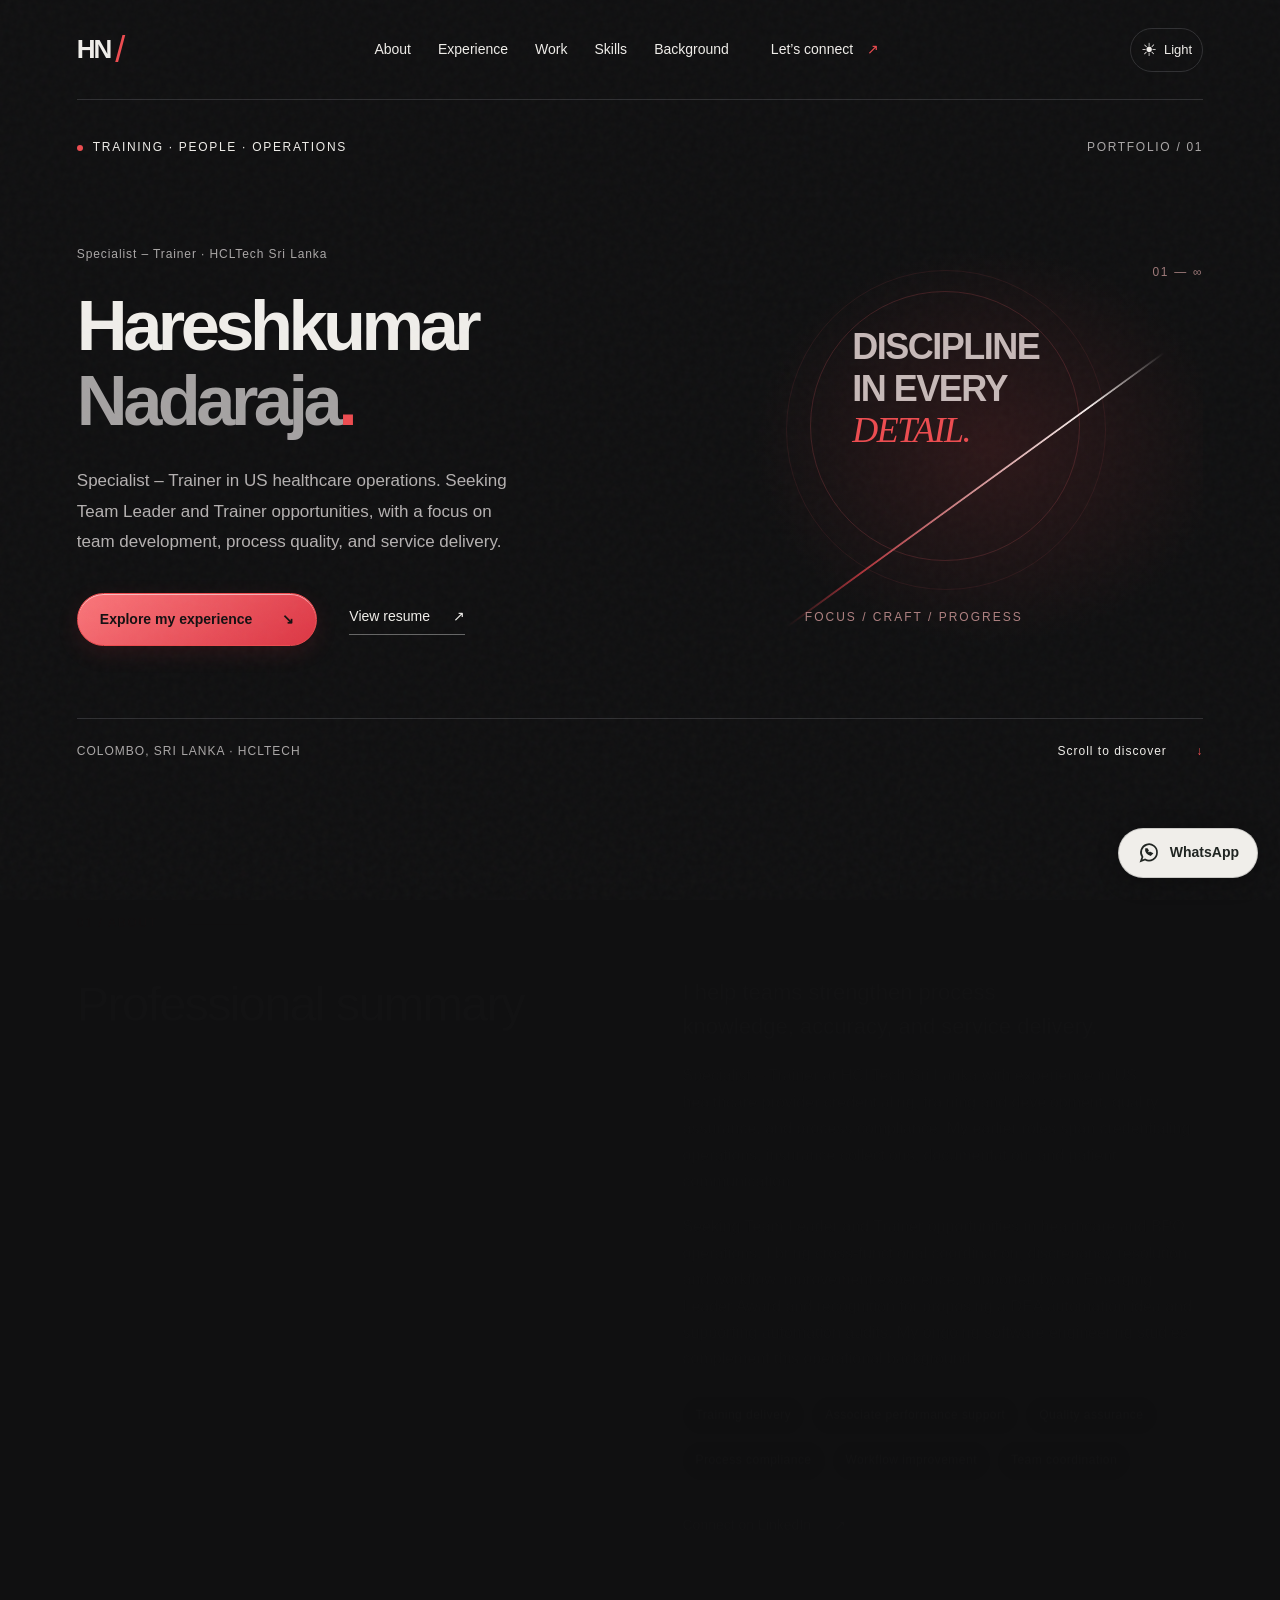
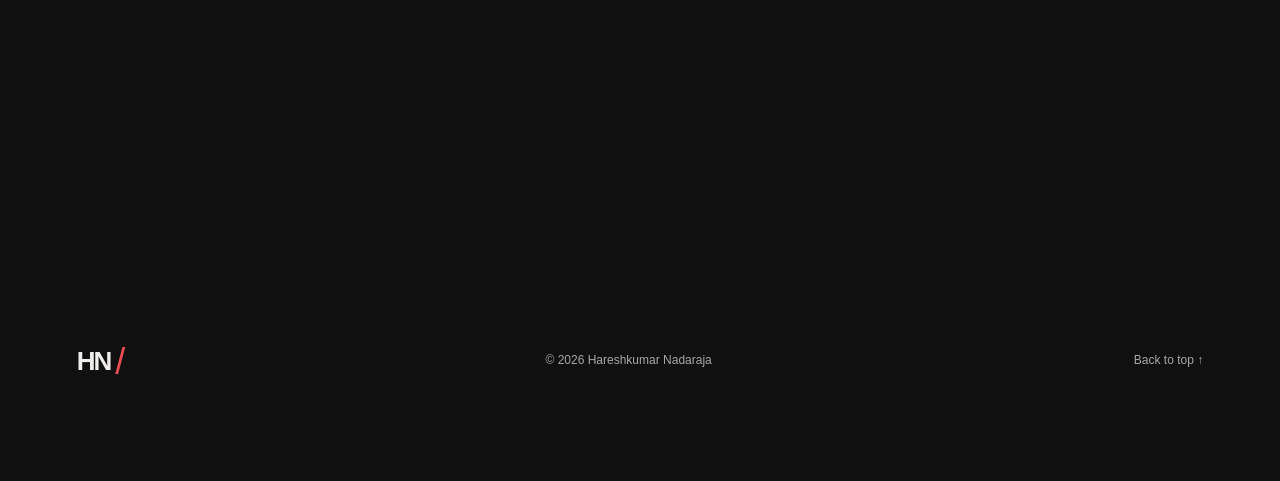
<file: index.html>
<!doctype html>
<html lang="en">
<head>
  <meta charset="utf-8"><meta http-equiv="Content-Security-Policy" content="default-src 'none'; script-src 'self'; style-src 'self'; img-src 'self' data:; font-src 'self'; connect-src 'none'; object-src 'none'; base-uri 'none'; form-action 'none'"><meta name="referrer" content="no-referrer">
  <meta name="viewport" content="width=device-width, initial-scale=1">
  <meta name="theme-color" content="#101011">
  <meta name="robots" content="index, follow, max-image-preview:large, max-snippet:-1, max-video-preview:-1">
  <meta name="author" content="Hareshkumar Nadaraja">
  <meta name="description" content="Hareshkumar Nadaraja, Specialist – Trainer at HCLTech. Explore healthcare operations, training, compliance, and experience relevant to Team Leader and Trainer roles.">
  <title>Hareshkumar Nadaraja | Team Leader &amp; Trainer</title>
  <link rel="icon" href="favicon.svg" type="image/svg+xml">
  <link rel="stylesheet" href="styles.css">
  <script src="theme-init.js"></script>
  <script src="script.js" defer></script>
<link rel="canonical" href="https://hareshkumar10.vercel.app/"><link rel="apple-touch-icon" sizes="180x180" href="apple-touch-icon.png"><meta property="og:type" content="website"><meta property="og:title" content="Hareshkumar Nadaraja | Team Leader &amp; Trainer"><meta property="og:description" content="Hareshkumar Nadaraja, Specialist – Trainer at HCLTech. Explore healthcare operations, training, compliance, and experience relevant to Team Leader and Trainer roles."><meta property="og:url" content="https://hareshkumar10.vercel.app/"><meta property="og:site_name" content="Hareshkumar Nadaraja Portfolio"><meta property="og:locale" content="en_LK"><meta property="og:image" content="https://hareshkumar10.vercel.app/og-image.png"><meta property="og:image:width" content="1200"><meta property="og:image:height" content="630"><meta property="og:image:alt" content="Hareshkumar Nadaraja — Team Leader and Trainer portfolio"><meta name="twitter:card" content="summary_large_image"><meta name="twitter:image" content="https://hareshkumar10.vercel.app/og-image.png"><meta name="twitter:image:alt" content="Hareshkumar Nadaraja — Team Leader and Trainer portfolio"><meta name="twitter:title" content="Hareshkumar Nadaraja | Team Leader &amp; Trainer"><meta name="twitter:description" content="Hareshkumar Nadaraja, Specialist – Trainer at HCLTech. Explore healthcare operations, training, compliance, and experience relevant to Team Leader and Trainer roles."><link rel="me" href="https://www.linkedin.com/in/hareshkumarnadaraja"><link rel="me" href="https://github.com/Hareshkumar10"></head>
<body itemscope itemtype="https://schema.org/ProfilePage">
  <a class="skip-link" href="#main">Skip to content</a>
  <header class="header">
    <a class="brand" href="#home" aria-label="Hareshkumar Nadaraja, home">HN<span class="brand-slash">/</span><span class="brand-label">PERSONAL PORTFOLIO</span></a>
    <div class="header-controls"><button class="theme-toggle" type="button" aria-label="Switch to light theme" title="Switch to light theme"><span class="theme-icon" aria-hidden="true">☀</span><span class="theme-label">Light</span></button><button class="menu-toggle" aria-expanded="false" aria-controls="navigation">Menu <span aria-hidden="true">＋</span></button></div>
    <nav id="navigation" aria-label="Main navigation">
      <a href="#about">About</a><a href="#experience">Experience</a><a href="#projects">Work</a><a href="#skills">Skills</a><a href="#education">Background</a><a href="#contact" class="nav-contact">Let’s connect <span aria-hidden="true">↗</span></a>
    </nav>
  </header>
  <main id="main" itemprop="mainEntity" itemscope itemtype="https://schema.org/Person"><meta itemprop="url" content="https://hareshkumar10.vercel.app/"><meta itemprop="jobTitle" content="Specialist – Trainer"><meta itemprop="homeLocation" content="Colombo, Sri Lanka"><link itemprop="sameAs" href="https://www.linkedin.com/in/hareshkumarnadaraja"><link itemprop="sameAs" href="https://github.com/Hareshkumar10">
    <section class="hero" id="home" aria-labelledby="hero-title">
      <div class="hero-top"><span class="eyebrow"><i></i> TRAINING · PEOPLE · OPERATIONS</span><span class="edition">PORTFOLIO / 01</span></div>
      <div class="hero-grid">
        <div class="hero-copy"><p class="overline">Specialist – Trainer · HCLTech Sri Lanka</p><h1 id="hero-title" itemprop="name">Hareshkumar<br><span>Nadaraja<span class="red">.</span></span></h1><p class="hero-description" itemprop="description">Specialist – Trainer in US healthcare operations. Seeking Team Leader and Trainer opportunities, with a focus on team development, process quality, and service delivery.</p><div class="hero-actions"><a class="button primary" href="#experience">Explore my experience <span aria-hidden="true">↘</span></a><a class="text-link" href="resume.html">View resume <span aria-hidden="true">↗</span></a></div></div>
        <div class="hero-art" aria-hidden="true"><div class="orbit orbit-one"></div><div class="orbit orbit-two"></div><span class="art-word">DISCIPLINE<br>IN EVERY<br><em>DETAIL.</em></span><div class="draw-line"></div><span class="art-label">FOCUS / CRAFT / PROGRESS</span><span class="art-index">01 — ∞</span></div>
      </div>
      <div class="hero-bottom"><span>COLOMBO, SRI LANKA · HCLTECH</span><a href="#about">Scroll to discover <span aria-hidden="true">↓</span></a></div>
    </section>
    <section class="section about reveal" id="about" aria-labelledby="about-title"><div class="section-label"><span>01 / ABOUT</span><div></div></div><div class="about-grid"><h2 id="about-title">Professional summary</h2><div><p class="lead">I help teams strengthen process knowledge, accuracy, and service delivery.</p><p>Specialist – Trainer at HCLTech Sri Lanka with experience in US healthcare provider credentialing, training and development, quality assurance, and process compliance. My earlier roles span credentialing operations, insurance collections, documentation, and patient communication.</p><p>Seeking Team Leader and Trainer opportunities in healthcare and BPO operations. I bring cross-functional coordination, discrepancy resolution, and workflow improvement experience, supported by an Emerging Leader Award and recognition for proposing a DEA automation idea and supporting automation audits. My ongoing software engineering studies complement this operational background.</p><div class="core-keywords" aria-label="Core leadership competencies"><span>Training delivery</span><span>Associate performance support</span><span>Quality assurance</span><span>Process compliance</span><span>Workflow improvement</span><span>Team coordination</span></div><a class="text-link" href="https://www.linkedin.com/in/hareshkumarnadaraja" target="_blank" rel="noopener noreferrer">Connect on LinkedIn <span aria-hidden="true">↗</span></a></div></div></section>
    <section class="section reveal" id="experience" aria-labelledby="experience-title"><div class="section-label"><span>02 / EXPERIENCE</span><div></div></div><div class="section-heading"><h2 id="experience-title">Professional experience</h2><p>Healthcare operations, training, collections, and documentation.</p></div><article class="experience-row"><div class="experience-number">01</div><div><h3>Specialist – Trainer</h3><p class="employer">HCLTech Sri Lanka · Colombo 02</p><p class="job-date">Oct 2025 – Present</p></div><div><p>Lead training and development initiatives for US healthcare provider credentialing processes. Support associate performance through a focus on process accuracy, compliance, and workflow efficiency. Coordinate with HR to initiate background verification for new employees.</p></div></article><article class="experience-row"><div class="experience-number">02</div><div><h3>Process Analyst</h3><p class="employer">HCLTech Sri Lanka · Colombo 02</p><p class="job-date">Apr 2024 – Sep 2025</p></div><div><p>Managed provider credentialing and re-credentialing, verified qualifications, licences, and employment history, and resolved discrepancies to strengthen data integrity and workflow efficiency.</p></div></article><article class="experience-row"><div class="experience-number">03</div><div><h3>Executive of Collection</h3><p class="employer">Legacy Health LLC · Colombo 03</p><p class="job-date">Oct 2023 – Mar 2024</p></div><div><p>Led insurance follow-up and reimbursement activities. Managed post-negotiation tasks and resolved outstanding payments to support revenue collection.</p></div></article><article class="experience-row"><div class="experience-number">04</div><div><h3>Documentation Associate — Patpat.lk</h3><p class="employer">Patpat.lk (CDB Finance PLC) · Colombo 07</p><p class="job-date">May 2022 – Oct 2023</p></div><div><p>Managed ad approvals with the marketing team to support accurate, compliant advertisements. Supported premium ad management and monetisation opportunities.</p></div></article><article class="experience-row"><div class="experience-number">05</div><div><h3>Documentation Associate — Nawaloka Hospitals</h3><p class="employer">Nawaloka Hospitals PLC · Colombo 02</p><p class="job-date">Aug 2021 – May 2022</p></div><div><p>Managed Molecular Biology documentation, test results, and customer information. Used Excel and Microsoft Office for data management and handled patient calls with care and confidentiality.</p></div></article></section>
    <section class="section projects reveal" id="projects" aria-labelledby="projects-title"><div class="section-label"><span>03 / SELECTED WORK</span><div></div></div><div class="section-heading"><h2 id="projects-title">Ideas put<br><em>into practice.</em></h2><p>Selected software and website projects</p></div><div class="project-grid">
      <article class="project-card"><div class="project-visual clinic" aria-hidden="true"><span class="visual-id">SYSTEM / 01</span><div class="interface-demo"><div class="demo-top"><b>SUNRISE</b><span>CLINIC MANAGEMENT</span></div><div class="demo-body"><div class="demo-sidebar"><i></i><i></i><i></i></div><div class="demo-content"><div class="demo-heading"></div><div class="demo-panels"><i></i><i></i><i></i></div><div class="demo-lines"><i></i><i></i><i></i></div></div></div></div><span class="concept-label">CONCEPT VISUAL · NOT AN APPLICATION SCREENSHOT</span></div><div class="project-copy"><div class="project-meta"><span>SOFTWARE PROJECT</span><span>01</span></div><h3>Sunrise Dental Clinic<br>Management System</h3><p>A CIS6003 academic desktop application for patients, appointments, treatments, and billing.</p><div class="tags"><span>Java 21 / Swing</span><span>MySQL / JDBC</span><span>Academic project</span></div><details class="project-details" id="details-sunrise"><summary>View project details <span aria-hidden="true">＋</span></summary><div class="detail-body"><p class="detail-label"><strong>Academic project · CIS6003 Advanced Programming</strong></p><p>A completed academic Java desktop application covering patient records, appointments, clinical notes, billing, staff accounts, and clinic reports.</p><p class="detail-label"><strong>Languages &amp; libraries</strong></p><p>Java 21, Swing for desktop screens, SQL and MySQL for persistence, MySQL Connector/J (JDBC) for database access, jBCrypt for password hashing, NetBeans AbsoluteLayout for forms, and JUnit for tests. A small Java HTTP/JSON service provides appointment lookup.</p><p class="detail-label"><strong>Development &amp; testing tools</strong></p><p>Apache NetBeans 25, Apache Ant, MySQL Server and Workbench, Git, and GitHub. The GitHub Actions workflow prepares a MySQL test database, runs tests, and builds the application with Ant.</p><p class="detail-label"><strong>Clinic workflow</strong></p><ol><li>A staff member signs in; requested accounts require administrator approval and role-based access controls available actions.</li><li>Register or find a patient, check dentist availability, and book or reschedule an appointment.</li><li>Record clinical findings, treatment notes, and the treatment provided.</li><li>Create an invoice, record payment, and produce a receipt.</li><li>Review reports and audit history; administrators manage staff and clinic settings.</li></ol><p class="detail-label"><strong>Architecture &amp; source structure</strong></p><p>Swing screens → service-layer rules → data access objects (DAOs) → MySQL. The appointment lookup API also calls the service layer.</p><ul><li><code>src/</code> — Java classes, NetBeans forms, models, services, DAOs, and HTTP service.</li><li><code>database/</code> — schema, sample records, and database checks.</li><li><code>test/</code> — service integration, validation, access-control, and export tests.</li><li><code>config/application.properties</code> — optional local database settings (not committed); <code>lib/</code> — supporting libraries.</li><li><code>build.xml</code> — clean, test, and JAR packaging tasks.</li></ul><a class="text-link" href="https://github.com/Hareshkumar10/sunrise-dental-clinic-management-system" target="_blank" rel="noopener noreferrer">View academic project on GitHub ↗</a></div></details></div></article>
      <article class="project-card"><div class="project-visual jewellery" aria-hidden="true"><span class="visual-id">WEB / 02</span><div class="jewellery-type"><span>KJ</span><b>KAWSHALYA</b><small>J E W E L L E R S</small><div></div></div><span class="concept-label">TYPOGRAPHIC CONCEPT · NOT THE LIVE WEBSITE</span></div><div class="project-copy"><div class="project-meta"><span>WEBSITE PROJECT</span><span>02</span></div><h3>Kawshalya Jewellers<br>website</h3><p>A multilingual jewellery catalogue prototype with product management, gold rates, and WhatsApp enquiries.</p><div class="tags"><span>TypeScript / React</span><span>Drizzle / D1</span><span>Prototype</span></div><details class="project-details" id="details-kawshalya"><summary>View project details <span aria-hidden="true">＋</span></summary><div class="detail-body"><p class="detail-label"><strong>Business website · Catalogue prototype</strong></p><p>A multilingual jewellery catalogue prototype for English, Tamil, and Sinhala visitors. Product content, photography, pricing, and translations require owner review before launch.</p><p class="detail-label"><strong>Languages &amp; frameworks</strong></p><p>TypeScript, React, Vinext, HTML and CSS with Tailwind CSS. API routes use prepared SQL statements directly against Cloudflare D1 (SQLite). Drizzle defines the schema and supports migration tooling; the server targets Cloudflare Workers.</p><p class="detail-label"><strong>Development &amp; quality tools</strong></p><p>Node.js, npm, Vite, Wrangler, and Drizzle Kit for database migrations. The project includes Node-based validation tests, HTTP integration checks, and production build tasks.</p><p class="detail-label"><strong>Visitor &amp; administrator workflow</strong></p><ol><li>Visitors choose a language, browse published products, and open an item to inspect material, price, and availability.</li><li>A product enquiry opens WhatsApp with item details. The catalogue supports price-on-enquiry items and does not process checkout or payments.</li><li>An authorised administrator creates or edits products, assigns a unique item number, and controls draft or published status.</li><li>The administrator updates stock and 22K / 24K gold rates in LKR; rates older than 24 hours are marked as stale.</li></ol><p class="detail-label"><strong>Architecture &amp; source structure</strong></p><p>React storefront / admin interface → server API and validation → prepared SQL queries → D1 database. Admin access is checked server-side against an allowlist using the hosting identity integration.</p><ul><li><code>app/storefront.tsx</code> — catalogue navigation and product details.</li><li><code>app/admin/</code> — protected product and gold-rate editor.</li><li><code>app/api/</code> — public catalogue reads and administrator updates.</li><li><code>lib/content.ts</code> — translations, LKR formatting, and WhatsApp enquiry text.</li><li><code>lib/auth.ts</code> and <code>lib/validation.ts</code> — access and input checks.</li><li><code>db/queries.ts</code> — D1 access and shared query columns; <code>db/schema.ts</code> / <code>drizzle/</code> — schema and migrations; <code>tests/</code> — validation and HTTP checks.</li></ul><p class="detail-label"><strong>Data safeguards</strong></p><p>Prepared database queries, unique item-number constraints, same-origin checks for changes, and version checks to prevent overwriting another administrator’s edits.</p><a class="text-link" href="mailto:hareshkumar.hk2001@gmail.com?subject=Kawshalya%20website%20enquiry">Ask about this prototype ↗</a></div></details></div></article>
      <article class="project-card portfolio-project"><div class="samurai-visual"><span class="samurai-badge">DESIGNED & BUILT / 03</span><div class="portfolio-monogram" aria-label="HN personal monogram"><span>H<span class="red">/</span>N</span><small>HARESHKUMAR NADARAJA</small></div><span class="samurai-signature">HN <span>/</span> DIGITAL CRAFT</span></div><div class="project-copy"><div class="project-meta"><span>PERSONAL WEBSITE</span><span class="live-tag">YOU’RE HERE</span></div><h3>Personal Portfolio<span class="red">.</span></h3><p class="portfolio-tagline">Sharp identity. Smooth experience.</p><p>A personal portfolio bringing my professional journey and projects together through samurai-inspired visuals, glossy details, and lightweight katana transitions.</p><div class="tags"><span>HTML / CSS / JavaScript</span><span>Dark + light mode</span><span>Responsive design</span></div><div class="portfolio-actions"><a class="button primary" href="#home">Explore the portfolio <span aria-hidden="true">↗</span></a><details class="project-details" id="details-portfolio"><summary>View project details <span aria-hidden="true">＋</span></summary><div class="detail-body"><p class="detail-label"><strong>Personal website · Live portfolio</strong></p><p>A responsive portfolio presenting professional experience, technical skills, education, awards, and project case studies with a printable resume.</p><p class="detail-label"><strong>Languages &amp; tools</strong></p><p>Semantic HTML5, CSS3, and vanilla JavaScript. Node.js prepares the static build; Git and GitHub track the source, and Vercel hosts the public site. Browser checks use Playwright and axe for responsive behaviour and accessibility.</p><p class="detail-label"><strong>Visitor workflow</strong></p><ol><li>Explore the profile, work history, and skills using desktop or mobile navigation.</li><li>Expand a project to review its technology, workflow, and structure.</li><li>Switch between saved dark and light themes, or use the print-friendly resume.</li><li>Connect through LinkedIn, GitHub, WhatsApp, email, or phone links.</li></ol><p class="detail-label"><strong>Architecture &amp; file structure</strong></p><p>Browser → static HTML, CSS, and JavaScript. Native project disclosures work without JavaScript; scripts enhance navigation, theme persistence, and scroll reveals. No application backend or database is required.</p><ul><li><code>index.html</code> — semantic sections, project details, and search metadata.</li><li><code>styles.css</code> — responsive grids, themes, glossy surfaces, and reduced-motion styles.</li><li><code>theme-init.js</code> / <code>script.js</code> — saved theme, mobile navigation, and reveals.</li><li><code>resume.html</code>, <code>resume.css</code>, <code>resume.js</code>, and <code>resume.txt</code> — printable and plain-text resume.</li><li><code>build.cjs</code> → <code>out/</code> — explicit production asset build.</li><li><code>vercel.json</code> — hosting and security headers; <code>robots.txt</code> / <code>sitemap.xml</code> — search discovery.</li></ul><p class="detail-label"><strong>Build &amp; release workflow</strong></p><p>Edit source → generate static output → check navigation, project disclosures, themes, accessibility, and mobile layouts → commit and push to GitHub → deploy to Vercel → verify the public site.</p><a class="text-link" href="https://github.com/Hareshkumar10/Hareshkumar-portfolio" target="_blank" rel="noopener noreferrer">View source on GitHub ↗</a></div></details></div></div></article>
    </div></section>
    <section class="section reveal" id="skills" aria-labelledby="skills-title"><div class="section-label"><span>04 / TOOLKIT</span><div></div></div><div class="section-heading"><h2 id="skills-title">Skills & competencies</h2><p>Training, healthcare operations, and team collaboration, supported by digital and technical skills.</p></div><div class="skills-grid"><article><span class="skill-index">/ 01</span><h3>Healthcare operations</h3><ul><li>US healthcare provider credentialing &amp; re-credentialing</li><li>Training &amp; development</li><li>Quality assurance &amp; compliance</li><li>Revenue cycle management &amp; collections</li><li>Background verification coordination</li><li>Data integrity &amp; discrepancy resolution</li></ul></article><article><span class="skill-index">/ 02</span><h3>Training &amp; team collaboration</h3><ul><li>Leadership &amp; cross-functional team coordination</li><li>Client &amp; patient communication</li><li>Problem-solving &amp; workflow optimisation</li><li>Team training and knowledge sharing</li><li>Tamil, English &amp; Sinhala</li></ul></article><article><span class="skill-index">/ 03</span><h3>AI &amp; productivity</h3><ul><li>AI prompt engineering</li><li>AI-assisted content generation</li><li>Automation idea development &amp; automation audits — DEA credentialing</li><li>Advanced Excel &amp; Microsoft Office</li><li>Google Workspace</li></ul></article><article><span class="skill-index">/ 04</span><h3>Engineering tools &amp; quality</h3><ul><li>Git &amp; GitHub version control</li><li>NetBeans, Apache Ant &amp; JUnit — Sunrise</li><li>Node.js, npm, Vite &amp; Wrangler — web project tooling</li><li>Unit / integration testing &amp; GitHub Actions — Sunrise</li><li>Responsive design, accessibility checks &amp; Vercel deployment — portfolio</li><li>IT project management</li></ul></article><article><span class="skill-index">/ 05</span><h3>Databases &amp; application design</h3><ul><li>SQL, MySQL, Microsoft SQL Server (MSSQL) &amp; MongoDB</li><li>JDBC and UI / service / DAO separation — Sunrise</li><li>Cloudflare D1 / SQLite, prepared SQL &amp; Drizzle schema tooling — prototype</li><li>HTTP / JSON APIs, input validation &amp; role-based access — project practice</li><li>Process documentation &amp; workflow design</li></ul></article><article><span class="skill-index">/ 06</span><h3>Software &amp; web development</h3><ul><li>Java, C#, ASP.NET &amp; object-oriented programming</li><li>HTML5, CSS3 &amp; JavaScript — portfolio project</li><li>TypeScript, React, Vinext &amp; Tailwind CSS — catalogue prototype</li><li>Java Swing desktop interfaces — Sunrise academic project</li><li>Android Studio, data structures &amp; algorithms</li></ul></article></div></section>
    <section class="section reveal" id="education" aria-labelledby="education-title"><div class="section-label"><span>05 / BACKGROUND</span><div></div></div><div class="section-heading"><h2 id="education-title">Education & credentials</h2></div><div class="resume-background"><article><h3>Education</h3><div class="education-list"><div><p class="detail-label"><strong>BSc (Hons) Software Engineering</strong></p><p>ICBT Campus</p><span>May 2026 – In progress</span></div><div><p class="detail-label"><strong>Higher Diploma in Computing and Software Engineering</strong></p><p>ICBT Campus</p><span>August 2025</span></div><div><p class="detail-label"><strong>Certificate in Software Engineering</strong></p><p>NIBM</p><span>October 2022 – March 2023</span></div><div><p class="detail-label"><strong>Diploma in English</strong></p><p>ICBT Campus</p><span>June 2022 – November 2022</span></div><div><p class="detail-label"><strong>GCE Advanced Level</strong></p><p>Vivekananda National College, Colombo</p><span>School attendance: 2007 – 2020</span></div></div></article><div><article id="certifications"><h3>Certifications</h3><div class="credential"><p class="detail-label"><strong>Introduction to Critical Infrastructure Protection</strong></p><p>OPSWAT Academy</p></div><div class="credential"><p class="detail-label"><strong>The Fundamentals of Digital Marketing</strong></p><p>Google Digital Garage</p></div></article><article class="volunteering"><h3>Leadership & volunteering</h3><div class="credential"><p class="detail-label"><strong>Volunteer Coordinator</strong></p><p>VNC 100th Walk · March 2026</p></div><div class="credential"><p class="detail-label"><strong>Vice President</strong></p><p>Leo Club of Colombo Capital City<br>January 2018 – January 2019</p></div></article></div></div><article id="awards" class="awards"><h3>Awards & recognition</h3><div class="awards-grid"><div><span class="award-mark" aria-hidden="true">✳</span><p class="detail-label"><strong>Emerging Leader Award</strong></p><p class="award-date">DPO Leadership Townhall · HCLTech Sri Lanka</p><p>Recognised for leadership, dedication, and innovative contributions.</p></div><div><span class="award-mark" aria-hidden="true">✳</span><p class="detail-label"><strong>Star Performer</strong></p><p class="award-date">2025 · HCLTech Sri Lanka</p><p>Awarded by the Global Delivery Head for exceptional performance.</p></div><div><span class="award-mark" aria-hidden="true">✳</span><p class="detail-label"><strong>Value Contributor</strong></p><p class="award-date">May 2025 · HCLTech Sri Lanka</p><p>Recognised for proposing a DEA automation idea and contributing to automation audits for credentialing operations.</p></div><div><span class="award-mark" aria-hidden="true">✳</span><p class="detail-label"><strong>Quarterly Excellence</strong></p><p class="award-date">2025 · HCLTech Sri Lanka</p><p>All-Rounder, April–June quarter; Top Performer, January–March quarter.</p></div><div><span class="award-mark" aria-hidden="true">✳</span><p class="detail-label"><strong>Monthly Excellence — 1st Place</strong></p><p class="award-date">May & June 2025 · HCLTech Sri Lanka</p><p>First place for two consecutive months.</p></div><div><span class="award-mark" aria-hidden="true">✳</span><p class="detail-label"><strong>Certificates of Recognition</strong></p><p class="award-date">February & December 2025 · HCLTech Sri Lanka</p><p>Formal recognition for dedication and innovative contributions.</p></div></div></article></section>
    <section class="section contact reveal" id="contact" aria-labelledby="contact-title"><div class="section-label"><span>06 / CONTACT</span><div></div></div><p class="eyebrow">THE NEXT CHAPTER STARTS WITH A CONVERSATION</p><h2 id="contact-title">Let’s talk about<br><em>your team.</em><span class="red"> ↗</span></h2><p>Open to Team Leader and Trainer opportunities in healthcare and BPO operations.</p><div class="contact-links"><a class="button primary" href="https://wa.me/94764041027" target="_blank" rel="noopener noreferrer">Chat on WhatsApp <span aria-hidden="true">↗</span></a><a class="button" href="https://www.linkedin.com/in/hareshkumarnadaraja" target="_blank" rel="noopener noreferrer">Connect on LinkedIn <span aria-hidden="true">↗</span></a><a class="button" href="https://github.com/Hareshkumar10" target="_blank" rel="noopener noreferrer">GitHub ↗</a></div><p class="contact-email"><a href="mailto:hareshkumar.hk2001@gmail.com">hareshkumar.hk2001@gmail.com ↗</a></p><p class="contact-note">WhatsApp: <a href="https://wa.me/94764041027" target="_blank" rel="noopener noreferrer">+94 76 404 1027</a> · Phone: <a href="tel:+94715946881">+94 71 594 6881</a></p></section>
  </main>
  <footer><a class="brand" href="#home">HN<span class="brand-slash">/</span></a><span>© <span id="year">2026</span> Hareshkumar Nadaraja</span><a href="#home">Back to top ↑</a></footer>
  <a class="whatsapp-float" href="https://wa.me/94764041027" target="_blank" rel="noopener noreferrer" aria-label="Chat with Hareshkumar on WhatsApp, opens in a new tab"><svg viewBox="0 0 24 24" fill="none" stroke="currentColor" stroke-width="1.7" aria-hidden="true"><path d="M20 11.5a8 8 0 0 1-11.9 7L4 20l1.5-4.1A8 8 0 1 1 20 11.5Z"/><path d="M9 8c-.7 2.7 1.8 5.2 4.5 6l1.5-1.5-2-1-1 1-2-2 .9-1L10 8Z"/></svg><span>WhatsApp</span></a>
</body>
</html>
</file>
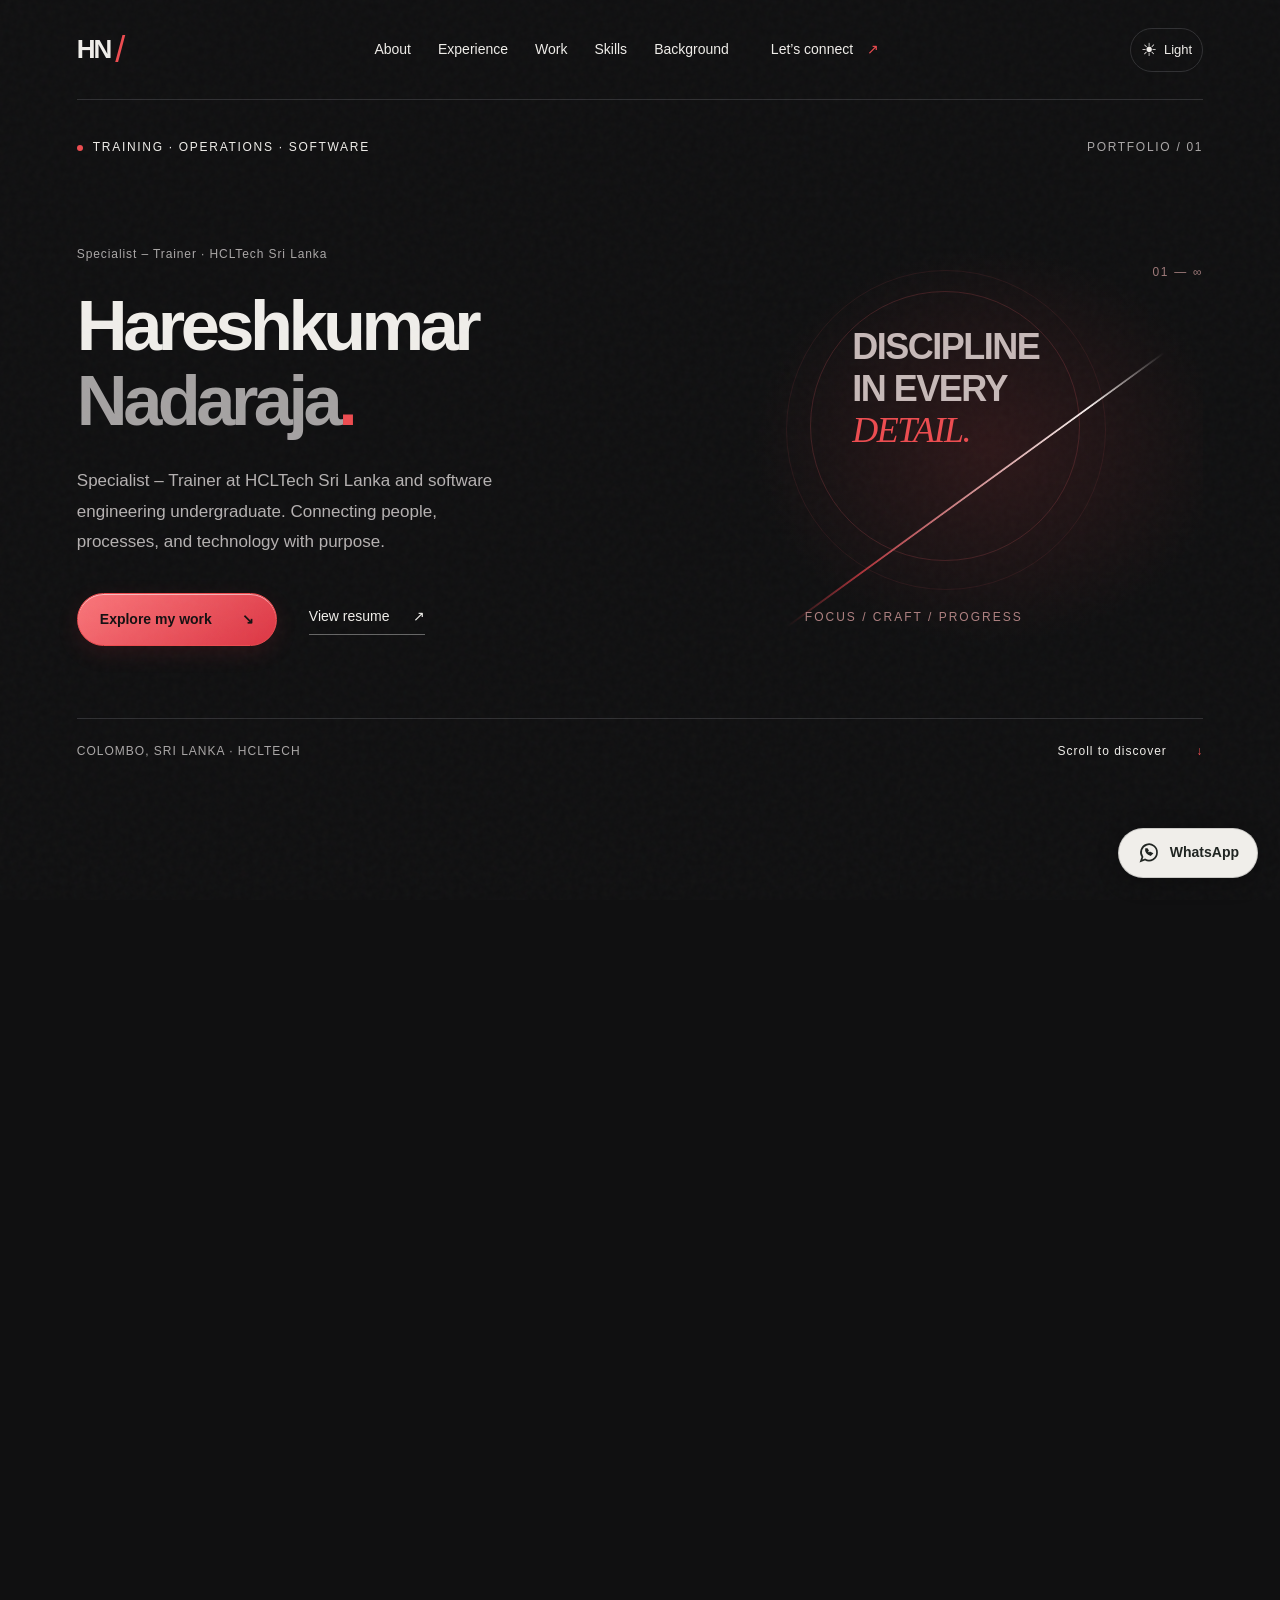
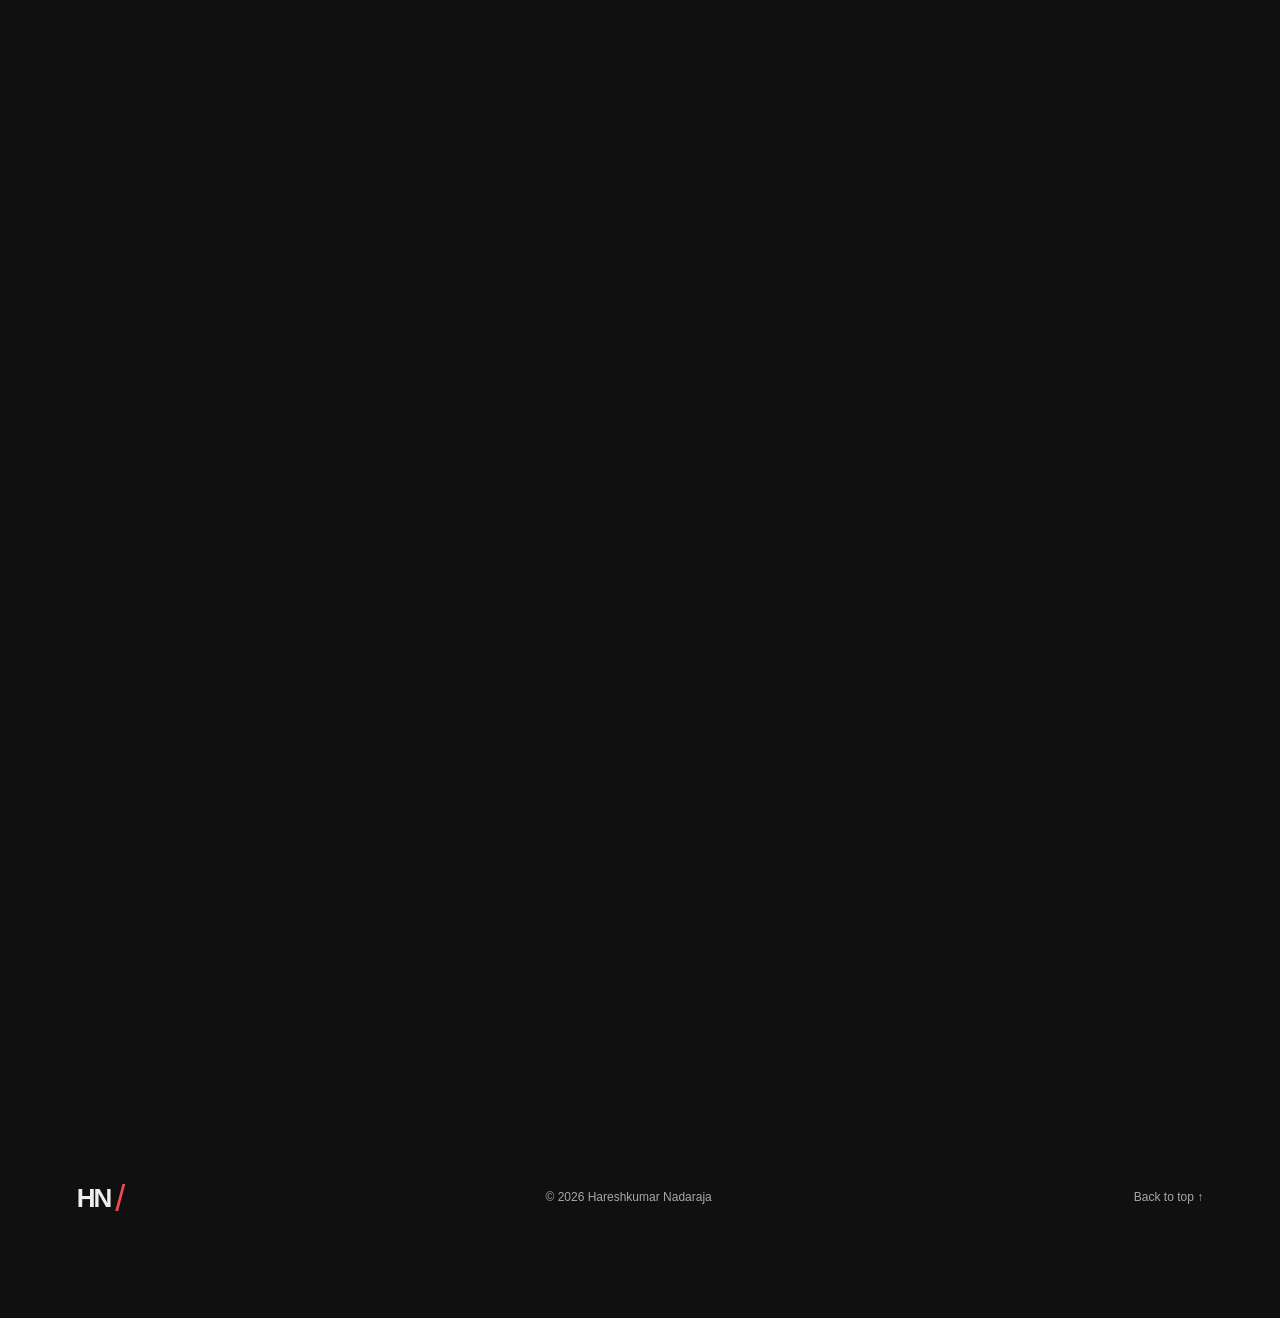
<file: public/index.html>
<!doctype html>
<html lang="en">
<head>
  <meta charset="utf-8"><meta http-equiv="Content-Security-Policy" content="default-src 'none'; script-src 'self'; style-src 'self'; img-src 'self' data:; font-src 'self'; connect-src 'none'; object-src 'none'; base-uri 'none'; form-action 'none'"><meta name="referrer" content="no-referrer">
  <meta name="viewport" content="width=device-width, initial-scale=1">
  <meta name="theme-color" content="#101011">
  <meta name="description" content="Hareshkumar Nadaraja — Specialist–Trainer at HCLTech Sri Lanka and software engineering undergraduate. Experience, projects, skills, and contact.">
  <title>Hareshkumar Nadaraja | Portfolio</title>
  <link rel="icon" href="favicon.svg" type="image/svg+xml">
  <link rel="stylesheet" href="styles.css">
  <script src="theme-init.js"></script>
  <script src="script.js" defer></script>
</head>
<body>
  <a class="skip-link" href="#main">Skip to content</a>
  <header class="header">
    <a class="brand" href="#home" aria-label="Hareshkumar Nadaraja, home">HN<span class="brand-slash">/</span><span class="brand-label">PERSONAL PORTFOLIO</span></a>
    <div class="header-controls"><button class="theme-toggle" type="button" aria-label="Switch to light theme" title="Switch to light theme"><span class="theme-icon" aria-hidden="true">☀</span><span class="theme-label">Light</span></button><button class="menu-toggle" aria-expanded="false" aria-controls="navigation">Menu <span aria-hidden="true">＋</span></button></div>
    <nav id="navigation" aria-label="Main navigation">
      <a href="#about">About</a><a href="#experience">Experience</a><a href="#projects">Work</a><a href="#skills">Skills</a><a href="#education">Background</a><a href="#contact" class="nav-contact">Let’s connect <span aria-hidden="true">↗</span></a>
    </nav>
  </header>
  <main id="main">
    <section class="hero" id="home" aria-labelledby="hero-title">
      <div class="hero-top"><span class="eyebrow"><i></i> TRAINING · OPERATIONS · SOFTWARE</span><span class="edition">PORTFOLIO / 01</span></div>
      <div class="hero-grid">
        <div class="hero-copy"><p class="overline">Specialist – Trainer · HCLTech Sri Lanka</p><h1 id="hero-title">Hareshkumar<br><span>Nadaraja<span class="red">.</span></span></h1><p class="hero-description">Specialist – Trainer at HCLTech Sri Lanka and software engineering undergraduate. Connecting people, processes, and technology with purpose.</p><div class="hero-actions"><a class="button primary" href="#projects">Explore my work <span aria-hidden="true">↘</span></a><a class="text-link" href="resume.html">View resume <span aria-hidden="true">↗</span></a></div></div>
        <div class="hero-art" aria-hidden="true"><div class="orbit orbit-one"></div><div class="orbit orbit-two"></div><span class="art-word">DISCIPLINE<br>IN EVERY<br><em>DETAIL.</em></span><div class="draw-line"></div><span class="art-label">FOCUS / CRAFT / PROGRESS</span><span class="art-index">01 — ∞</span></div>
      </div>
      <div class="hero-bottom"><span>COLOMBO, SRI LANKA · HCLTECH</span><a href="#about">Scroll to discover <span aria-hidden="true">↓</span></a></div>
    </section>
    <section class="section about reveal" id="about" aria-labelledby="about-title"><div class="section-label"><span>01 / ABOUT</span><div></div></div><div class="about-grid"><h2 id="about-title">Professional summary</h2><div><p class="lead">I bring an operational perspective to software engineering.</p><p>My experience spans healthcare credentialing, training, documentation, and customer service. At HCLTech, I help teams improve accuracy, compliance, and the way work gets done.</p><p>Alongside my professional work, I’m pursuing a BSc (Hons) in Software Engineering at ICBT Campus. I bring technical knowledge, team collaboration, and careful problem-solving to practical challenges.</p><a class="text-link" href="https://www.linkedin.com/in/hareshkumar-n4060ba1a6" target="_blank" rel="noopener noreferrer">Connect on LinkedIn <span aria-hidden="true">↗</span></a></div></div></section>
    <section class="section reveal" id="experience" aria-labelledby="experience-title"><div class="section-label"><span>02 / EXPERIENCE</span><div></div></div><div class="section-heading"><h2 id="experience-title">Professional experience</h2><p>Professional experience</p></div><article class="experience-row"><div class="experience-number">01</div><div><h3>Specialist – Trainer</h3><p class="employer">HCLTech Sri Lanka · Colombo 02</p><p class="job-date">Oct 2025 – Present</p></div><div><p>Lead training and development for US healthcare provider credentialing. Support compliant, accurate workflows and associate performance, and coordinate employee background verification with HR.</p></div></article><article class="experience-row"><div class="experience-number">02</div><div><h3>Process Analyst</h3><p class="employer">HCLTech Sri Lanka · Colombo 02</p><p class="job-date">Apr 2024 – Sep 2025</p></div><div><p>Managed provider credentialing and re-credentialing, verified qualifications, licences, and employment history, and resolved discrepancies to strengthen data integrity and workflow efficiency.</p></div></article><article class="experience-row"><div class="experience-number">03</div><div><h3>Executive of Collection</h3><p class="employer">Legacy Health LLC · Colombo 03</p><p class="job-date">Oct 2023 – Mar 2024</p></div><div><p>Led insurance follow-up and reimbursement activities. Managed post-negotiation tasks and resolved outstanding payments to support revenue collection.</p></div></article><article class="experience-row"><div class="experience-number">04</div><div><h3>Documentation Associate</h3><p class="employer">Patpat.lk (CDB Finance PLC) · Colombo 07</p><p class="job-date">May 2022 – Oct 2023</p></div><div><p>Managed ad approvals with the marketing team to support accurate, compliant advertisements. Supported premium ad management and monetisation opportunities.</p></div></article><article class="experience-row"><div class="experience-number">05</div><div><h3>Documentation Associate</h3><p class="employer">Nawaloka Hospitals PLC · Colombo 02</p><p class="job-date">Aug 2021 – May 2022</p></div><div><p>Managed Molecular Biology documentation, test results, and customer information. Used Excel and Microsoft Office for data management and handled patient calls with care and confidentiality.</p></div></article></section>
    <section class="section projects reveal" id="projects" aria-labelledby="projects-title"><div class="section-label"><span>03 / SELECTED WORK</span><div></div></div><div class="section-heading"><h2 id="projects-title">Ideas put<br><em>into practice.</em></h2><p>Selected software and website projects</p></div><div class="project-grid">
      <article class="project-card"><div class="project-visual clinic" aria-hidden="true"><span class="visual-id">SYSTEM / 01</span><div class="interface-demo"><div class="demo-top"><b>SUNRISE</b><span>CLINIC MANAGEMENT</span></div><div class="demo-body"><div class="demo-sidebar"><i></i><i></i><i></i></div><div class="demo-content"><div class="demo-heading"></div><div class="demo-panels"><i></i><i></i><i></i></div><div class="demo-lines"><i></i><i></i><i></i></div></div></div></div><span class="concept-label">CONCEPT VISUAL · NOT AN APPLICATION SCREENSHOT</span></div><div class="project-copy"><div class="project-meta"><span>SOFTWARE PROJECT</span><span>01</span></div><h3>Sunrise Dental Clinic<br>Management System</h3><p>A software project focused on dental clinic management. Open the project details for its documentation status.</p><div class="tags"><span>Clinic management</span><span>Software engineering</span></div><details class="project-details" id="details-sunrise"><summary>View project details <span aria-hidden="true">＋</span></summary><div class="detail-body"><h4>Overview</h4><p>Sunrise Dental Clinic Management System is a featured software project focused on clinic management.</p><h4>Languages & technologies</h4><p>The implementation stack has not yet been supplied. Project-specific languages will be listed once confirmed.</p><h4>Application structure</h4><p>Module names, database design, and application layers are awaiting project documentation.</p><h4>Source code</h4><p>The repository is not yet public on this portfolio.</p><a class="text-link" href="mailto:hareshkumar.hk2001@gmail.com?subject=Project%20enquiry%3A%20sunrise">Ask about this project ↗</a></div></details></div></article>
      <article class="project-card"><div class="project-visual jewellery" aria-hidden="true"><span class="visual-id">WEB / 02</span><div class="jewellery-type"><span>KJ</span><b>KAWSHALYA</b><small>J E W E L L E R S</small><div></div></div><span class="concept-label">TYPOGRAPHIC CONCEPT · NOT THE LIVE WEBSITE</span></div><div class="project-copy"><div class="project-meta"><span>WEBSITE PROJECT</span><span>02</span></div><h3>Kawshalya Jewellers<br>website</h3><p>A business website for Kawshalya Jewellers. Open the project details for its documentation status.</p><div class="tags"><span>Web development</span><span>Business website</span></div><details class="project-details" id="details-kawshalya"><summary>View project details <span aria-hidden="true">＋</span></summary><div class="detail-body"><h4>Overview</h4><p>A business website project for Kawshalya Jewellers.</p><h4>Languages & technologies</h4><p>The website’s languages, frameworks, and hosting details have not yet been supplied.</p><h4>Website structure</h4><p>Page structure, catalogue features, and any backend services will be documented after the source is provided.</p><h4>Source code</h4><p>The repository and live website URL are not yet available here.</p><a class="text-link" href="mailto:hareshkumar.hk2001@gmail.com?subject=Project%20enquiry%3A%20kawshalya">Ask about this project ↗</a></div></details></div></article>
      <article class="project-card portfolio-project"><div class="samurai-visual"><span class="samurai-badge">DESIGNED & BUILT / 03</span><img src="samurai-emblem.png" alt="Glossy black chrome samurai helmet with crimson highlights" width="1024" height="1024" loading="lazy"><span class="samurai-signature">HN <span>/</span> DIGITAL CRAFT</span></div><div class="project-copy"><div class="project-meta"><span>PERSONAL WEBSITE</span><span class="live-tag">YOU’RE HERE</span></div><h3>Samurai Portfolio<span class="red">.</span></h3><p class="portfolio-tagline">Sharp identity. Smooth experience.</p><p>A personal portfolio bringing my professional journey and projects together through samurai-inspired visuals, glossy details, and lightweight katana transitions.</p><div class="tags"><span>HTML / CSS / JavaScript</span><span>Dark + light mode</span><span>Responsive design</span></div><div class="portfolio-actions"><a class="button primary" href="#home">Explore the portfolio <span aria-hidden="true">↗</span></a><details class="project-details" id="details-portfolio"><summary>View project details <span aria-hidden="true">＋</span></summary><div class="detail-body"><h4>Overview</h4><p>A responsive personal portfolio presenting professional experience, skills, education, awards, and selected projects.</p><h4>Languages & technologies</h4><p>HTML5 for semantic content, CSS3 for responsive layouts and animations, and vanilla JavaScript for theme switching and navigation. No framework or backend is required.</p><h4>File structure</h4><ul><li><code>index.html</code> — page content and project details.</li><li><code>styles.css</code> — themes, grid layouts, glossy surfaces, and reduced-motion support.</li><li><code>script.js</code> — saved theme preference, mobile menu, and scroll reveals.</li><li><code>resume.html</code> / <code>resume.txt</code> — readable resume and plain-text download.</li><li><code>samurai-emblem.png</code> — local project artwork.</li><li><code>netlify.toml</code> — static hosting configuration.</li></ul><h4>Features</h4><p>Dark/light themes, mobile navigation, expandable project details, WhatsApp/email/phone links, keyboard navigation, and print-friendly resume layout.</p><h4>Deployment</h4><p>Static files support GitHub Pages or Netlify. No build step is needed.</p><a class="text-link" href="mailto:hareshkumar.hk2001@gmail.com?subject=Project%20enquiry%3A%20portfolio">Ask about this project ↗</a></div></details></div></div></article>
    </div></section>
    <section class="section reveal" id="skills" aria-labelledby="skills-title"><div class="section-label"><span>04 / TOOLKIT</span><div></div></div><div class="section-heading"><h2 id="skills-title">Skills & competencies</h2><p>Technical foundations.<br>Operational expertise. Human skills.</p></div><div class="skills-grid"><article><span class="skill-index">/ 01</span><h3>Development</h3><ul><li>Java · C# · ASP.NET</li><li>Object-oriented programming</li><li>Android Studio</li><li>Data structures & algorithms</li><li>IT project management</li></ul></article><article><span class="skill-index">/ 02</span><h3>Data & tools</h3><ul><li>Microsoft SQL Server (MSSQL), MySQL & MongoDB</li><li>Advanced Excel & Microsoft Office</li><li>Google Workspace</li><li>AI prompt engineering & content generation</li></ul></article><article><span class="skill-index">/ 03</span><h3>Operations</h3><ul><li>US healthcare provider credentialing</li><li>Training & development</li><li>Quality assurance & compliance</li><li>Process documentation & workflow optimisation</li><li>Revenue cycle management & collections</li><li>Background verification coordination</li></ul></article><article><span class="skill-index">/ 04</span><h3>Collaboration</h3><ul><li>Cross-functional teamwork</li><li>Client & patient communication</li><li>Problem-solving & discrepancy resolution</li><li>Tamil, English & Sinhala</li></ul></article></div></section>
    <section class="section reveal" id="education" aria-labelledby="education-title"><div class="section-label"><span>05 / BACKGROUND</span><div></div></div><div class="section-heading"><h2 id="education-title">Education & credentials</h2></div><div class="resume-background"><article><h3>Education</h3><div class="education-list"><div><h4>BSc (Hons) Software Engineering</h4><p>ICBT Campus</p><span>May 2026 – In progress</span></div><div><h4>Higher Diploma in Computing and Software Engineering</h4><p>ICBT Campus</p><span>August 2025</span></div><div><h4>Certificate in Software Engineering</h4><p>NIBM</p><span>October 2022 – March 2023</span></div><div><h4>Diploma in English</h4><p>ICBT Campus</p><span>June 2022 – November 2022</span></div><div><h4>GCE Advanced Level</h4><p>Vivekananda National College, Colombo</p><span>School attendance: 2007 – 2020</span></div></div></article><div><article id="certifications"><h3>Certifications</h3><div class="credential"><h4>Introduction to Critical Infrastructure Protection</h4><p>OPSWAT Academy</p></div><div class="credential"><h4>The Fundamentals of Digital Marketing</h4><p>Google Digital Garage</p></div></article><article class="volunteering"><h3>Leadership & volunteering</h3><div class="credential"><h4>Volunteer Coordinator</h4><p>VNC 100th Walk · March 2026</p></div><div class="credential"><h4>Vice President</h4><p>Leo Club of Colombo Capital City<br>January 2018 – January 2019</p></div></article></div></div><article id="awards" class="awards"><h3>Awards & recognition</h3><div class="awards-grid"><div><span class="award-mark" aria-hidden="true">✳</span><h4>Emerging Leader Award</h4><p class="award-date">DPO Leadership Townhall · HCLTech Sri Lanka</p><p>Recognised for leadership, dedication, and innovative contributions.</p></div><div><span class="award-mark" aria-hidden="true">✳</span><h4>Star Performer</h4><p class="award-date">2025 · HCLTech Sri Lanka</p><p>Awarded by the Global Delivery Head for exceptional performance.</p></div><div><span class="award-mark" aria-hidden="true">✳</span><h4>Value Contributor</h4><p class="award-date">May 2025 · HCLTech Sri Lanka</p><p>Recognised for successful DEA automation that improved credentialing workflow efficiency and service delivery.</p></div><div><span class="award-mark" aria-hidden="true">✳</span><h4>Quarterly Excellence</h4><p class="award-date">2025 · HCLTech Sri Lanka</p><p>All-Rounder, April–June quarter; Top Performer, January–March quarter.</p></div><div><span class="award-mark" aria-hidden="true">✳</span><h4>Monthly Excellence — 1st Place</h4><p class="award-date">May & June 2025 · HCLTech Sri Lanka</p><p>First place for two consecutive months.</p></div><div><span class="award-mark" aria-hidden="true">✳</span><h4>Certificates of Recognition</h4><p class="award-date">February & December 2025 · HCLTech Sri Lanka</p><p>Formal recognition for dedication and innovative contributions.</p></div></div></article></section>
    <section class="section contact reveal" id="contact" aria-labelledby="contact-title"><div class="section-label"><span>06 / CONTACT</span><div></div></div><p class="eyebrow">THE NEXT CHAPTER STARTS WITH A CONVERSATION</p><h2 id="contact-title">Let’s build something<br><em>with purpose.</em><span class="red"> ↗</span></h2><div class="contact-links"><a class="button primary" href="https://wa.me/94764041027" target="_blank" rel="noopener noreferrer">Chat on WhatsApp <span aria-hidden="true">↗</span></a><a class="button" href="https://www.linkedin.com/in/hareshkumar-n4060ba1a6" target="_blank" rel="noopener noreferrer">Connect on LinkedIn <span aria-hidden="true">↗</span></a><a class="button" href="https://github.com/Hareshkumar10" target="_blank" rel="noopener noreferrer">GitHub ↗</a></div><p class="contact-email"><a href="mailto:hareshkumar.hk2001@gmail.com">hareshkumar.hk2001@gmail.com ↗</a></p><p class="contact-note">WhatsApp: <a href="https://wa.me/94764041027" target="_blank" rel="noopener noreferrer">+94 76 404 1027</a> · Phone: <a href="tel:+94715946881">+94 71 594 6881</a></p></section>
  </main>
  <footer><a class="brand" href="#home">HN<span class="brand-slash">/</span></a><span>© <span id="year">2026</span> Hareshkumar Nadaraja</span><a href="#home">Back to top ↑</a></footer>
  <a class="whatsapp-float" href="https://wa.me/94764041027" target="_blank" rel="noopener noreferrer" aria-label="Chat with Hareshkumar on WhatsApp, opens in a new tab"><svg viewBox="0 0 24 24" fill="none" stroke="currentColor" stroke-width="1.7" aria-hidden="true"><path d="M20 11.5a8 8 0 0 1-11.9 7L4 20l1.5-4.1A8 8 0 1 1 20 11.5Z"/><path d="M9 8c-.7 2.7 1.8 5.2 4.5 6l1.5-1.5-2-1-1 1-2-2 .9-1L10 8Z"/></svg><span>WhatsApp</span></a>
</body>
</html>
</file>
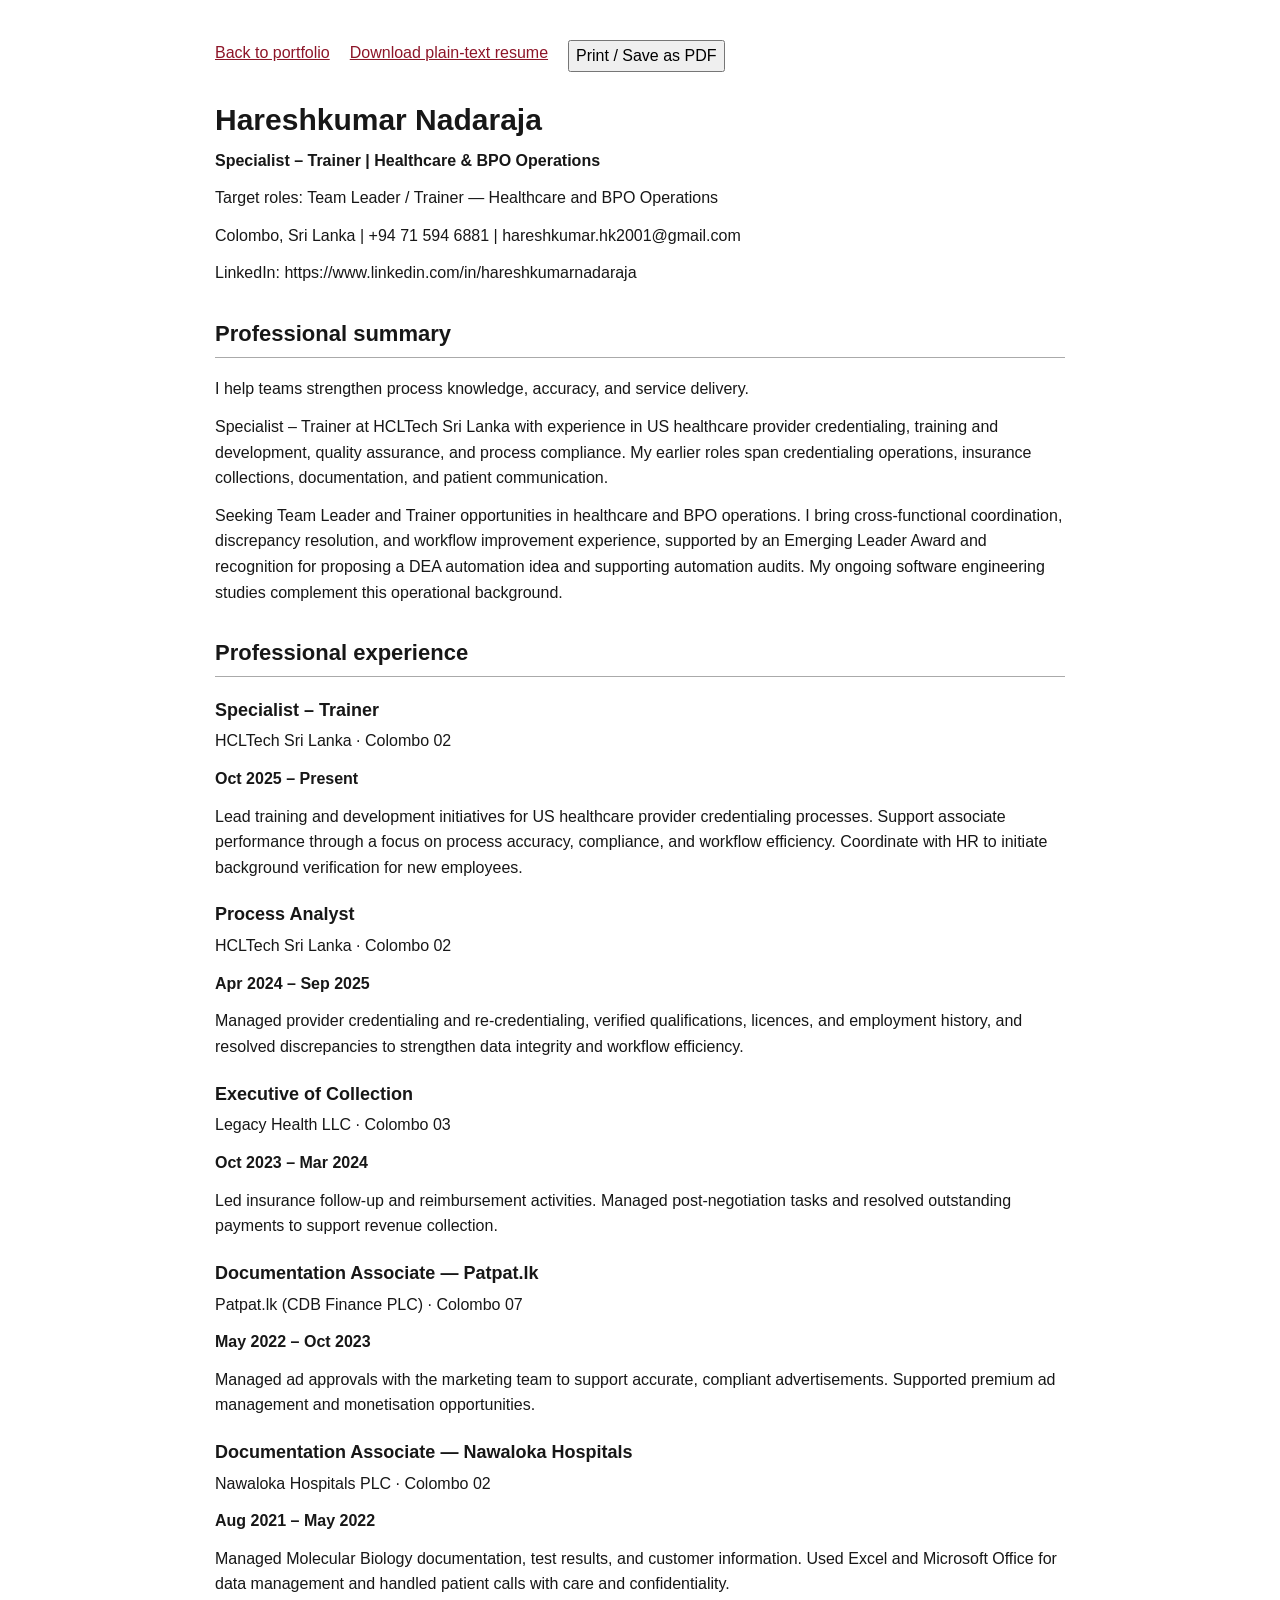
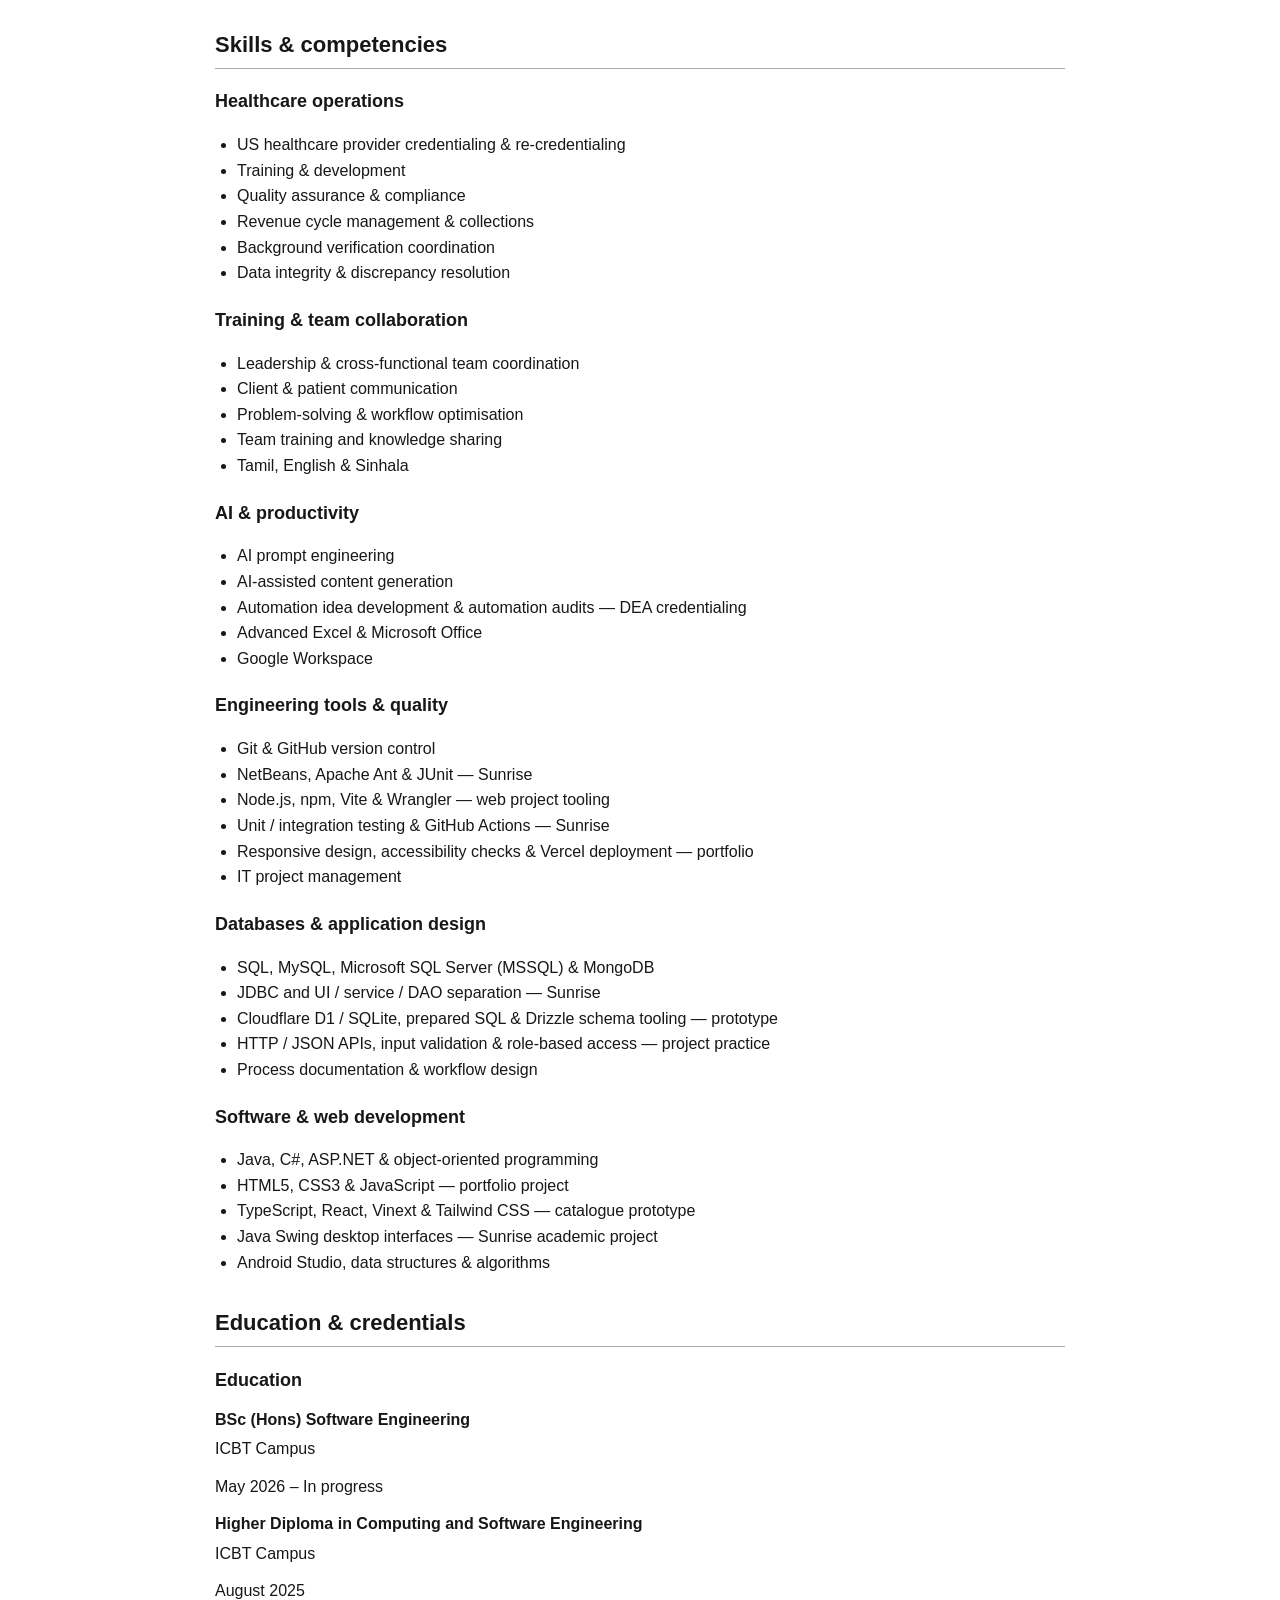
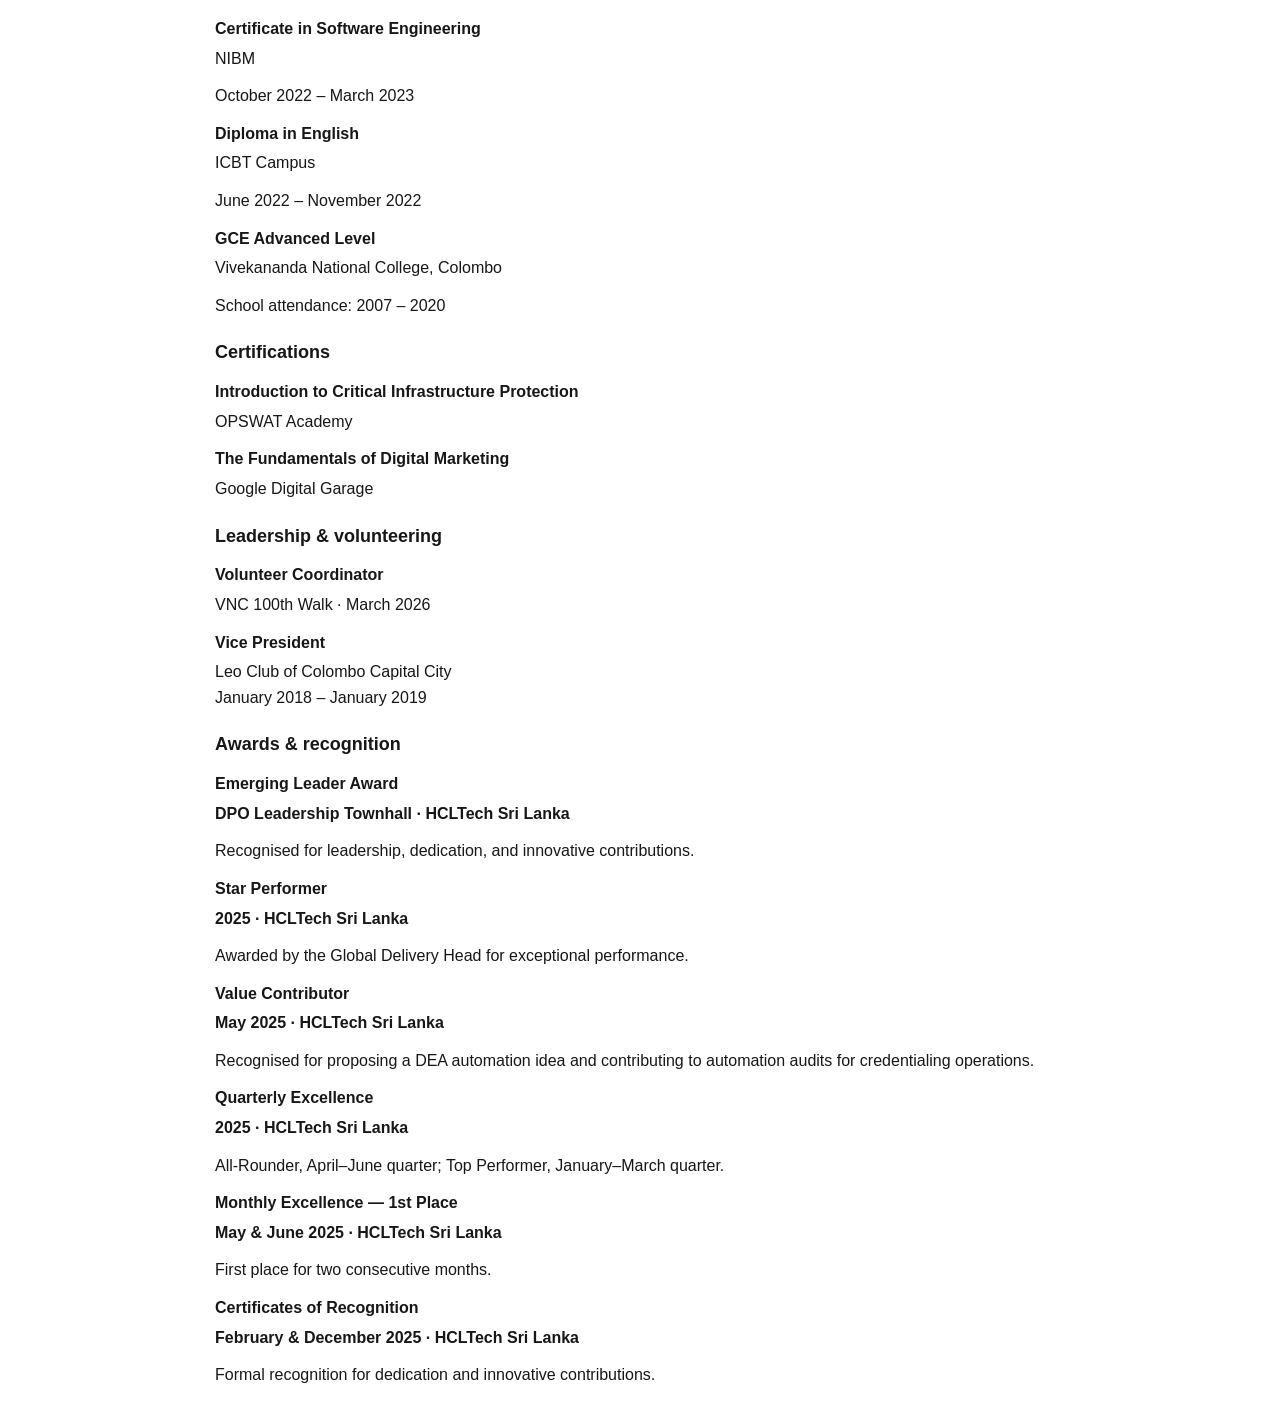
<file: resume.html>
<!doctype html><html lang="en"><head><meta charset="utf-8"><meta http-equiv="Content-Security-Policy" content="default-src 'none'; script-src 'self'; style-src 'self'; img-src 'self' data:; font-src 'self'; connect-src 'none'; object-src 'none'; base-uri 'none'; form-action 'none'"><meta name="referrer" content="no-referrer"><meta name="viewport" content="width=device-width,initial-scale=1"><meta name="robots" content="index, follow, max-snippet:-1"><meta name="author" content="Hareshkumar Nadaraja"><title>Hareshkumar Nadaraja Resume | Team Leader &amp; Trainer</title><link rel="stylesheet" href="resume.css"><script src="resume.js" defer></script><link rel="canonical" href="https://hareshkumar10.vercel.app/resume.html"><link rel="apple-touch-icon" sizes="180x180" href="apple-touch-icon.png"><meta property="og:type" content="website"><meta property="og:title" content="Hareshkumar Nadaraja | Resume"><meta property="og:description" content="Hareshkumar Nadaraja, Specialist – Trainer at HCLTech. Explore healthcare operations, training, compliance, and experience relevant to Team Leader and Trainer roles."><meta property="og:url" content="https://hareshkumar10.vercel.app/resume.html"><meta name="twitter:card" content="summary"><meta name="twitter:title" content="Hareshkumar Nadaraja | Resume"><meta name="twitter:description" content="Hareshkumar Nadaraja, Specialist – Trainer at HCLTech. Explore healthcare operations, training, compliance, and experience relevant to Team Leader and Trainer roles."><meta name="description" content="Hareshkumar Nadaraja, Specialist – Trainer at HCLTech. Explore healthcare operations, training, compliance, and experience relevant to Team Leader and Trainer roles."></head><body><nav class="actions"><a href="index.html">Back to portfolio</a><a href="resume.txt" download>Download plain-text resume</a><button id="print-resume">Print / Save as PDF</button></nav><h1>Hareshkumar Nadaraja</h1><p><strong>Specialist – Trainer | Healthcare &amp; BPO Operations</strong></p><p>Target roles: Team Leader / Trainer — Healthcare and BPO Operations</p><p>Colombo, Sri Lanka | +94 71 594 6881 | hareshkumar.hk2001@gmail.com</p><p>LinkedIn: https://www.linkedin.com/in/hareshkumarnadaraja</p><section class="section about reveal" id="about" aria-labelledby="about-title"><div class="about-grid"><h2 id="about-title">Professional summary</h2><div><p class="lead">I help teams strengthen process knowledge, accuracy, and service delivery.</p><p>Specialist – Trainer at HCLTech Sri Lanka with experience in US healthcare provider credentialing, training and development, quality assurance, and process compliance. My earlier roles span credentialing operations, insurance collections, documentation, and patient communication.</p><p>Seeking Team Leader and Trainer opportunities in healthcare and BPO operations. I bring cross-functional coordination, discrepancy resolution, and workflow improvement experience, supported by an Emerging Leader Award and recognition for proposing a DEA automation idea and supporting automation audits. My ongoing software engineering studies complement this operational background.</p></div></div></section>
<section class="section reveal" id="experience" aria-labelledby="experience-title"><div class="section-heading"><h2 id="experience-title">Professional experience</h2></div><article class="experience-row"><div><h3>Specialist – Trainer</h3><p class="employer">HCLTech Sri Lanka · Colombo 02</p><p class="job-date">Oct 2025 – Present</p></div><div><p>Lead training and development initiatives for US healthcare provider credentialing processes. Support associate performance through a focus on process accuracy, compliance, and workflow efficiency. Coordinate with HR to initiate background verification for new employees.</p></div></article><article class="experience-row"><div><h3>Process Analyst</h3><p class="employer">HCLTech Sri Lanka · Colombo 02</p><p class="job-date">Apr 2024 – Sep 2025</p></div><div><p>Managed provider credentialing and re-credentialing, verified qualifications, licences, and employment history, and resolved discrepancies to strengthen data integrity and workflow efficiency.</p></div></article><article class="experience-row"><div><h3>Executive of Collection</h3><p class="employer">Legacy Health LLC · Colombo 03</p><p class="job-date">Oct 2023 – Mar 2024</p></div><div><p>Led insurance follow-up and reimbursement activities. Managed post-negotiation tasks and resolved outstanding payments to support revenue collection.</p></div></article><article class="experience-row"><div><h3>Documentation Associate — Patpat.lk</h3><p class="employer">Patpat.lk (CDB Finance PLC) · Colombo 07</p><p class="job-date">May 2022 – Oct 2023</p></div><div><p>Managed ad approvals with the marketing team to support accurate, compliant advertisements. Supported premium ad management and monetisation opportunities.</p></div></article><article class="experience-row"><div><h3>Documentation Associate — Nawaloka Hospitals</h3><p class="employer">Nawaloka Hospitals PLC · Colombo 02</p><p class="job-date">Aug 2021 – May 2022</p></div><div><p>Managed Molecular Biology documentation, test results, and customer information. Used Excel and Microsoft Office for data management and handled patient calls with care and confidentiality.</p></div></article></section>
<section class="section reveal" id="skills" aria-labelledby="skills-title"><div class="section-heading"><h2 id="skills-title">Skills & competencies</h2></div><div class="skills-grid"><article><h3>Healthcare operations</h3><ul><li>US healthcare provider credentialing &amp; re-credentialing</li><li>Training &amp; development</li><li>Quality assurance &amp; compliance</li><li>Revenue cycle management &amp; collections</li><li>Background verification coordination</li><li>Data integrity &amp; discrepancy resolution</li></ul></article><article><h3>Training &amp; team collaboration</h3><ul><li>Leadership &amp; cross-functional team coordination</li><li>Client &amp; patient communication</li><li>Problem-solving &amp; workflow optimisation</li><li>Team training and knowledge sharing</li><li>Tamil, English &amp; Sinhala</li></ul></article><article><h3>AI &amp; productivity</h3><ul><li>AI prompt engineering</li><li>AI-assisted content generation</li><li>Automation idea development &amp; automation audits — DEA credentialing</li><li>Advanced Excel &amp; Microsoft Office</li><li>Google Workspace</li></ul></article><article><h3>Engineering tools &amp; quality</h3><ul><li>Git &amp; GitHub version control</li><li>NetBeans, Apache Ant &amp; JUnit — Sunrise</li><li>Node.js, npm, Vite &amp; Wrangler — web project tooling</li><li>Unit / integration testing &amp; GitHub Actions — Sunrise</li><li>Responsive design, accessibility checks &amp; Vercel deployment — portfolio</li><li>IT project management</li></ul></article><article><h3>Databases &amp; application design</h3><ul><li>SQL, MySQL, Microsoft SQL Server (MSSQL) &amp; MongoDB</li><li>JDBC and UI / service / DAO separation — Sunrise</li><li>Cloudflare D1 / SQLite, prepared SQL &amp; Drizzle schema tooling — prototype</li><li>HTTP / JSON APIs, input validation &amp; role-based access — project practice</li><li>Process documentation &amp; workflow design</li></ul></article><article><h3>Software &amp; web development</h3><ul><li>Java, C#, ASP.NET &amp; object-oriented programming</li><li>HTML5, CSS3 &amp; JavaScript — portfolio project</li><li>TypeScript, React, Vinext &amp; Tailwind CSS — catalogue prototype</li><li>Java Swing desktop interfaces — Sunrise academic project</li><li>Android Studio, data structures &amp; algorithms</li></ul></article></div></section>
<section class="section reveal" id="education" aria-labelledby="education-title"><div class="section-heading"><h2 id="education-title">Education & credentials</h2></div><div class="resume-background"><article><h3>Education</h3><div class="education-list"><div><p class="detail-label"><strong>BSc (Hons) Software Engineering</strong></p><p>ICBT Campus</p><span>May 2026 – In progress</span></div><div><p class="detail-label"><strong>Higher Diploma in Computing and Software Engineering</strong></p><p>ICBT Campus</p><span>August 2025</span></div><div><p class="detail-label"><strong>Certificate in Software Engineering</strong></p><p>NIBM</p><span>October 2022 – March 2023</span></div><div><p class="detail-label"><strong>Diploma in English</strong></p><p>ICBT Campus</p><span>June 2022 – November 2022</span></div><div><p class="detail-label"><strong>GCE Advanced Level</strong></p><p>Vivekananda National College, Colombo</p><span>School attendance: 2007 – 2020</span></div></div></article><div><article id="certifications"><h3>Certifications</h3><div class="credential"><p class="detail-label"><strong>Introduction to Critical Infrastructure Protection</strong></p><p>OPSWAT Academy</p></div><div class="credential"><p class="detail-label"><strong>The Fundamentals of Digital Marketing</strong></p><p>Google Digital Garage</p></div></article><article class="volunteering"><h3>Leadership & volunteering</h3><div class="credential"><p class="detail-label"><strong>Volunteer Coordinator</strong></p><p>VNC 100th Walk · March 2026</p></div><div class="credential"><p class="detail-label"><strong>Vice President</strong></p><p>Leo Club of Colombo Capital City<br>January 2018 – January 2019</p></div></article></div></div><article id="awards" class="awards"><h3>Awards & recognition</h3><div class="awards-grid"><div><p class="detail-label"><strong>Emerging Leader Award</strong></p><p class="award-date">DPO Leadership Townhall · HCLTech Sri Lanka</p><p>Recognised for leadership, dedication, and innovative contributions.</p></div><div><p class="detail-label"><strong>Star Performer</strong></p><p class="award-date">2025 · HCLTech Sri Lanka</p><p>Awarded by the Global Delivery Head for exceptional performance.</p></div><div><p class="detail-label"><strong>Value Contributor</strong></p><p class="award-date">May 2025 · HCLTech Sri Lanka</p><p>Recognised for proposing a DEA automation idea and contributing to automation audits for credentialing operations.</p></div><div><p class="detail-label"><strong>Quarterly Excellence</strong></p><p class="award-date">2025 · HCLTech Sri Lanka</p><p>All-Rounder, April–June quarter; Top Performer, January–March quarter.</p></div><div><p class="detail-label"><strong>Monthly Excellence — 1st Place</strong></p><p class="award-date">May & June 2025 · HCLTech Sri Lanka</p><p>First place for two consecutive months.</p></div><div><p class="detail-label"><strong>Certificates of Recognition</strong></p><p class="award-date">February & December 2025 · HCLTech Sri Lanka</p><p>Formal recognition for dedication and innovative contributions.</p></div></div></article></section></body></html>
</file>
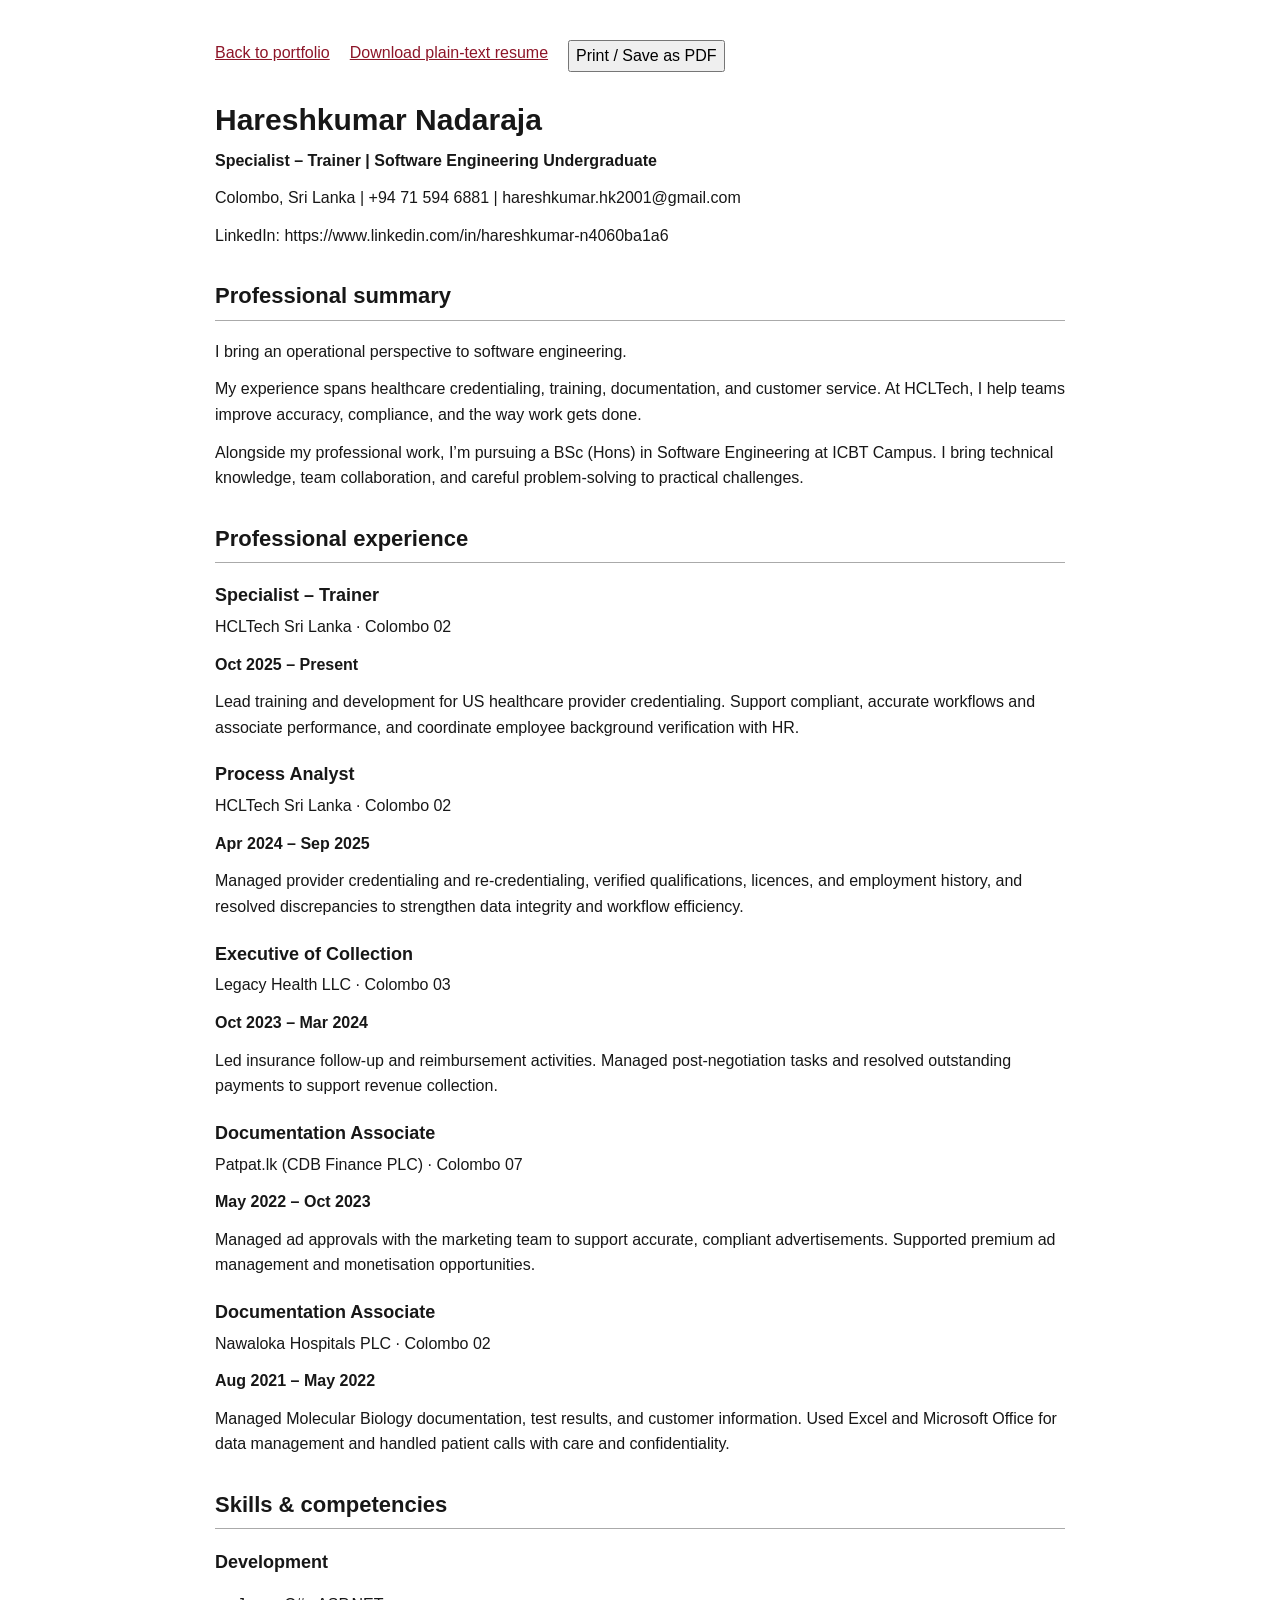
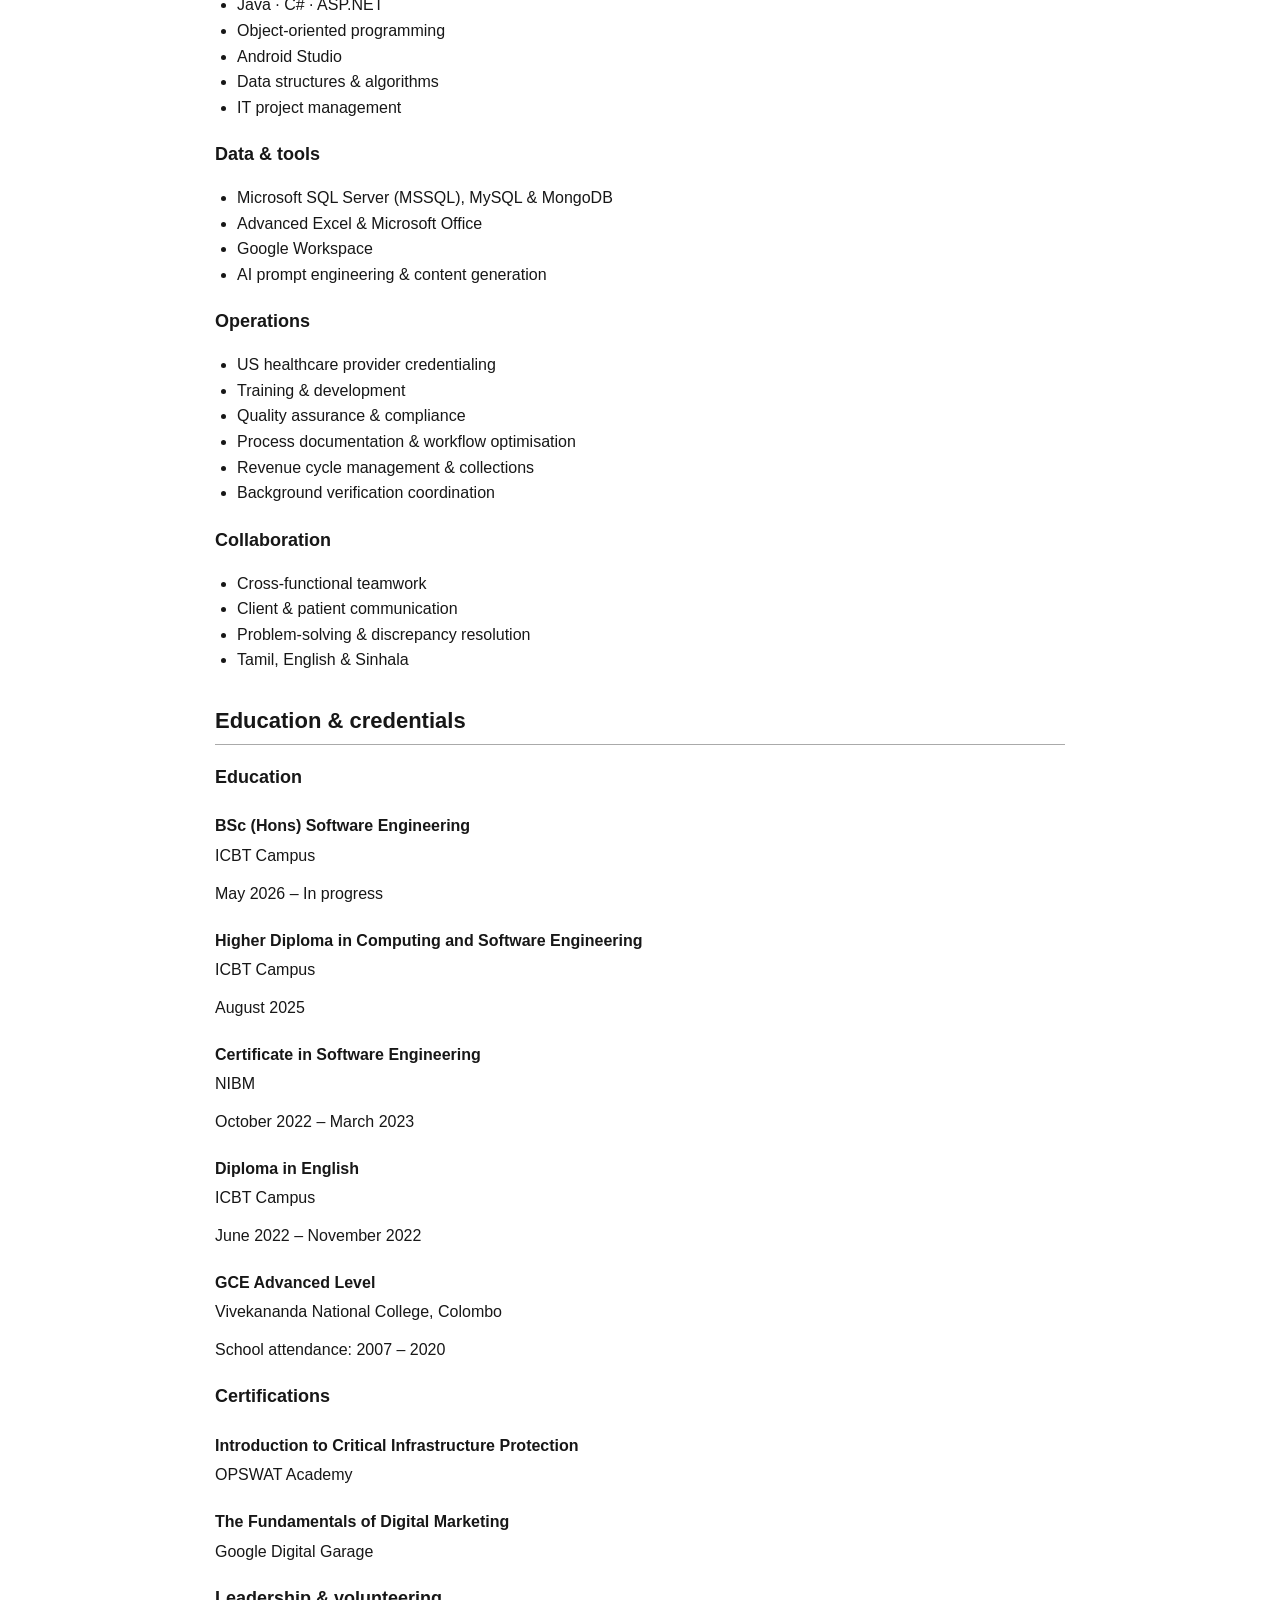
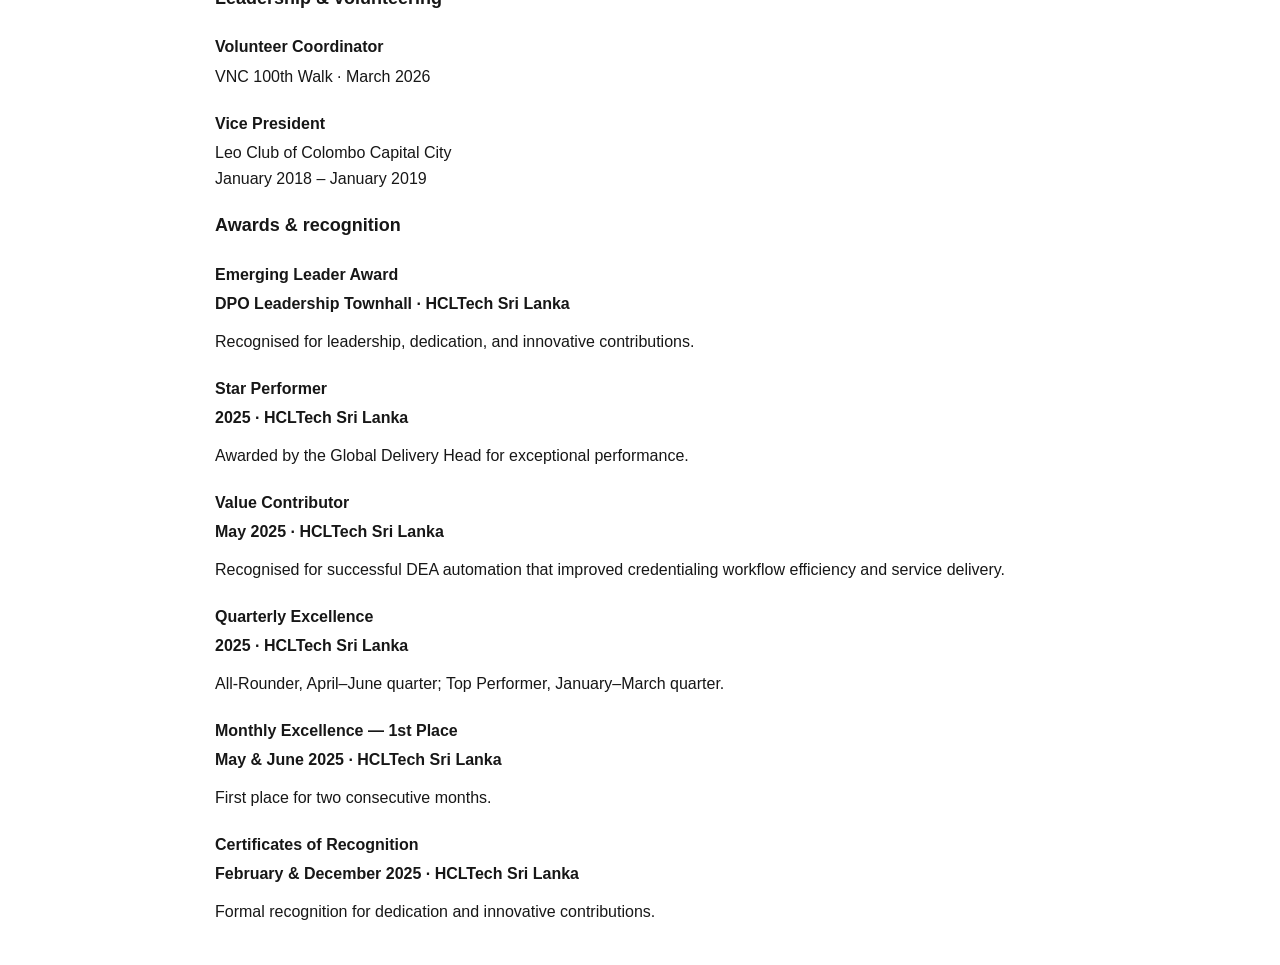
<file: public/resume.html>
<!doctype html><html lang="en"><head><meta charset="utf-8"><meta http-equiv="Content-Security-Policy" content="default-src 'none'; script-src 'self'; style-src 'self'; img-src 'self' data:; font-src 'self'; connect-src 'none'; object-src 'none'; base-uri 'none'; form-action 'none'"><meta name="referrer" content="no-referrer"><meta name="viewport" content="width=device-width,initial-scale=1"><title>Hareshkumar Nadaraja — Resume</title><link rel="stylesheet" href="resume.css"><script src="resume.js" defer></script></head><body><nav class="actions"><a href="index.html">Back to portfolio</a><a href="resume.txt" download>Download plain-text resume</a><button id="print-resume">Print / Save as PDF</button></nav><h1>Hareshkumar Nadaraja</h1><p><strong>Specialist – Trainer | Software Engineering Undergraduate</strong></p><p>Colombo, Sri Lanka | +94 71 594 6881 | hareshkumar.hk2001@gmail.com</p><p>LinkedIn: https://www.linkedin.com/in/hareshkumar-n4060ba1a6</p><section class="section about reveal" id="about" aria-labelledby="about-title"><div class="about-grid"><h2 id="about-title">Professional summary</h2><div><p class="lead">I bring an operational perspective to software engineering.</p><p>My experience spans healthcare credentialing, training, documentation, and customer service. At HCLTech, I help teams improve accuracy, compliance, and the way work gets done.</p><p>Alongside my professional work, I’m pursuing a BSc (Hons) in Software Engineering at ICBT Campus. I bring technical knowledge, team collaboration, and careful problem-solving to practical challenges.</p></div></div></section>
<section class="section reveal" id="experience" aria-labelledby="experience-title"><div class="section-heading"><h2 id="experience-title">Professional experience</h2></div><article class="experience-row"><div><h3>Specialist – Trainer</h3><p class="employer">HCLTech Sri Lanka · Colombo 02</p><p class="job-date">Oct 2025 – Present</p></div><div><p>Lead training and development for US healthcare provider credentialing. Support compliant, accurate workflows and associate performance, and coordinate employee background verification with HR.</p></div></article><article class="experience-row"><div><h3>Process Analyst</h3><p class="employer">HCLTech Sri Lanka · Colombo 02</p><p class="job-date">Apr 2024 – Sep 2025</p></div><div><p>Managed provider credentialing and re-credentialing, verified qualifications, licences, and employment history, and resolved discrepancies to strengthen data integrity and workflow efficiency.</p></div></article><article class="experience-row"><div><h3>Executive of Collection</h3><p class="employer">Legacy Health LLC · Colombo 03</p><p class="job-date">Oct 2023 – Mar 2024</p></div><div><p>Led insurance follow-up and reimbursement activities. Managed post-negotiation tasks and resolved outstanding payments to support revenue collection.</p></div></article><article class="experience-row"><div><h3>Documentation Associate</h3><p class="employer">Patpat.lk (CDB Finance PLC) · Colombo 07</p><p class="job-date">May 2022 – Oct 2023</p></div><div><p>Managed ad approvals with the marketing team to support accurate, compliant advertisements. Supported premium ad management and monetisation opportunities.</p></div></article><article class="experience-row"><div><h3>Documentation Associate</h3><p class="employer">Nawaloka Hospitals PLC · Colombo 02</p><p class="job-date">Aug 2021 – May 2022</p></div><div><p>Managed Molecular Biology documentation, test results, and customer information. Used Excel and Microsoft Office for data management and handled patient calls with care and confidentiality.</p></div></article></section>
<section class="section reveal" id="skills" aria-labelledby="skills-title"><div class="section-heading"><h2 id="skills-title">Skills & competencies</h2></div><div class="skills-grid"><article><h3>Development</h3><ul><li>Java · C# · ASP.NET</li><li>Object-oriented programming</li><li>Android Studio</li><li>Data structures & algorithms</li><li>IT project management</li></ul></article><article><h3>Data & tools</h3><ul><li>Microsoft SQL Server (MSSQL), MySQL & MongoDB</li><li>Advanced Excel & Microsoft Office</li><li>Google Workspace</li><li>AI prompt engineering & content generation</li></ul></article><article><h3>Operations</h3><ul><li>US healthcare provider credentialing</li><li>Training & development</li><li>Quality assurance & compliance</li><li>Process documentation & workflow optimisation</li><li>Revenue cycle management & collections</li><li>Background verification coordination</li></ul></article><article><h3>Collaboration</h3><ul><li>Cross-functional teamwork</li><li>Client & patient communication</li><li>Problem-solving & discrepancy resolution</li><li>Tamil, English & Sinhala</li></ul></article></div></section>
<section class="section reveal" id="education" aria-labelledby="education-title"><div class="section-heading"><h2 id="education-title">Education & credentials</h2></div><div class="resume-background"><article><h3>Education</h3><div class="education-list"><div><h4>BSc (Hons) Software Engineering</h4><p>ICBT Campus</p><span>May 2026 – In progress</span></div><div><h4>Higher Diploma in Computing and Software Engineering</h4><p>ICBT Campus</p><span>August 2025</span></div><div><h4>Certificate in Software Engineering</h4><p>NIBM</p><span>October 2022 – March 2023</span></div><div><h4>Diploma in English</h4><p>ICBT Campus</p><span>June 2022 – November 2022</span></div><div><h4>GCE Advanced Level</h4><p>Vivekananda National College, Colombo</p><span>School attendance: 2007 – 2020</span></div></div></article><div><article id="certifications"><h3>Certifications</h3><div class="credential"><h4>Introduction to Critical Infrastructure Protection</h4><p>OPSWAT Academy</p></div><div class="credential"><h4>The Fundamentals of Digital Marketing</h4><p>Google Digital Garage</p></div></article><article class="volunteering"><h3>Leadership & volunteering</h3><div class="credential"><h4>Volunteer Coordinator</h4><p>VNC 100th Walk · March 2026</p></div><div class="credential"><h4>Vice President</h4><p>Leo Club of Colombo Capital City<br>January 2018 – January 2019</p></div></article></div></div><article id="awards" class="awards"><h3>Awards & recognition</h3><div class="awards-grid"><div><h4>Emerging Leader Award</h4><p class="award-date">DPO Leadership Townhall · HCLTech Sri Lanka</p><p>Recognised for leadership, dedication, and innovative contributions.</p></div><div><h4>Star Performer</h4><p class="award-date">2025 · HCLTech Sri Lanka</p><p>Awarded by the Global Delivery Head for exceptional performance.</p></div><div><h4>Value Contributor</h4><p class="award-date">May 2025 · HCLTech Sri Lanka</p><p>Recognised for successful DEA automation that improved credentialing workflow efficiency and service delivery.</p></div><div><h4>Quarterly Excellence</h4><p class="award-date">2025 · HCLTech Sri Lanka</p><p>All-Rounder, April–June quarter; Top Performer, January–March quarter.</p></div><div><h4>Monthly Excellence — 1st Place</h4><p class="award-date">May & June 2025 · HCLTech Sri Lanka</p><p>First place for two consecutive months.</p></div><div><h4>Certificates of Recognition</h4><p class="award-date">February & December 2025 · HCLTech Sri Lanka</p><p>Formal recognition for dedication and innovative contributions.</p></div></div></article></section></body></html>
</file>
<file: styles.css>
@charset "UTF-8";
:root{color-scheme:dark;--bg:#101011;--panel:#161618;--ink:#f0eeea;--muted:#aaa7a7;--red:#ed4c50;--line:#303033;--max:1240px}*{box-sizing:border-box}html{scroll-behavior:smooth;scroll-padding-top:100px}body{margin:0;background:var(--bg);color:var(--ink);font-family:Arial,Helvetica,sans-serif;font-size:16px;line-height:1.65}body:before{content:"";position:fixed;inset:0;pointer-events:none;opacity:.045;background-image:url("data:image/svg+xml,%3Csvg viewBox='0 0 180 180' xmlns='http://www.w3.org/2000/svg'%3E%3Cfilter id='n'%3E%3CfeTurbulence type='fractalNoise' baseFrequency='.8' numOctaves='3' stitchTiles='stitch'/%3E%3C/filter%3E%3Cpath fill='%23ffffff' filter='url(%23n)' opacity='.65' d='M0 0h180v180H0z'/%3E%3C/svg%3E");z-index:5}a{color:inherit;text-decoration:none}button{font:inherit}a,button{-webkit-tap-highlight-color:transparent}a:focus-visible,button:focus-visible{outline:2px solid var(--red);outline-offset:7px}::selection{background:#ab3037;color:white}.skip-link{position:fixed;top:-100px;left:20px;background:var(--ink);color:var(--bg);padding:10px 20px;z-index:30}.skip-link:focus{top:12px}.header{min-height:96px;max-width:1440px;margin:auto;padding:20px 5.5%;display:flex;align-items:center;justify-content:space-between;gap:30px}.brand{font-size:26px;font-weight:800;letter-spacing:-2px;display:inline-flex;align-items:center;white-space:nowrap}.brand-slash{color:var(--red);font-size:36px;margin-left:5px;font-weight:400}.brand-label{font-size:12px;letter-spacing:1.7px;font-weight:400;max-width:90px;line-height:1.5;white-space:normal;margin-left:22px;color:#beb9b9}nav{display:flex;gap:27px;align-items:center}nav a{font-size:14px;position:relative;padding:5px 0}nav a:after{content:"";position:absolute;bottom:0;left:0;right:0;height:1px;background:var(--red);transform:scaleX(0);transform-origin:left;transition:transform .25s}nav a:hover:after,nav a.active:after{transform:scaleX(1)}.nav-contact{margin-left:15px}.nav-contact span{color:var(--red);margin-left:10px}.menu-toggle{display:none}main,footer{max-width:var(--max);margin:0 auto}.hero{min-height:710px;padding:38px 0 0;border-top:1px solid var(--line);position:relative}.hero-top,.hero-bottom{display:flex;justify-content:space-between;gap:20px}.eyebrow,.edition,.hero-bottom,.overline,.section-label,.project-meta,.visual-id,.art-label,.art-index{font-size:12px;letter-spacing:1.7px;font-weight:500}.eyebrow{display:flex;align-items:center;gap:10px}.eyebrow i{height:6px;width:6px;background:var(--red);border-radius:50%}.edition{color:var(--muted)}.hero-grid{display:grid;grid-template-columns:1.35fr 1fr;align-items:center;min-height:560px;gap:12px}.hero-copy{position:relative;z-index:2}.overline{color:var(--muted);letter-spacing:.9px;margin:15px 0 24px}h1{font-size:clamp(48px,5.9vw,84px);line-height:1.06;letter-spacing:-4.5px;margin:0 0 28px;font-weight:600}h1>span{color:#a5a2a2}.red{color:var(--red)}.hero-description{max-width:440px;color:#b5b1b1;font-size:17px;line-height:1.8}.hero-actions{display:flex;gap:32px;align-items:center;margin-top:35px}.button{border:1px solid #555054;padding:14px 22px;display:inline-flex;gap:30px;align-items:center;font-size:14px;transition:background .2s,transform .2s}.primary{background:var(--red);border-color:var(--red);color:#141011;font-weight:600}.primary:hover{background:#ff686b;transform:translateY(-2px)}.text-link{font-size:14px;display:inline-flex;gap:23px;align-items:center;border-bottom:1px solid #666;padding-bottom:6px}.text-link:hover{color:var(--red);border-color:var(--red)}.hero-art{height:460px;position:relative;overflow:hidden;background:radial-gradient(ellipse at 55% 52%,#59222566,transparent 64%)}.orbit{position:absolute;width:310px;height:310px;left:17%;top:15%;border:1px solid #84383d60;border-radius:50%}.orbit-two{inset:auto;left:12%;top:10%;width:360px;height:360px;border-color:#84383d2e}.art-word{position:absolute;top:98px;left:26%;font-size:42px;font-weight:600;letter-spacing:-1.5px;line-height:1.15;color:#c7b9b8}.art-word em{color:var(--red);font-family:Georgia,serif;font-weight:400}.draw-line{position:absolute;left:3%;top:62%;width:98%;height:2px;background:linear-gradient(90deg,transparent,#ad333a 20%,#f5eeec 80%,transparent);transform:rotate(-36deg);transform-origin:center;animation:sword-draw 1.3s cubic-bezier(.2,.7,.2,1) both;box-shadow:0 0 12px #e0485055}.art-label{position:absolute;bottom:20px;left:16%;font-size:12px;letter-spacing:2px;color:#ae8080}.art-index{position:absolute;right:0;top:35px;color:#9e7979}.hero-bottom{border-top:1px solid var(--line);padding:23px 0;color:var(--muted);letter-spacing:1px}.hero-bottom a{color:var(--ink)}.hero-bottom a span{color:var(--red);margin-left:25px}.section{padding:85px 0 95px;border-bottom:1px solid var(--line);position:relative}.section-label{display:flex;align-items:center;gap:30px;color:var(--red);margin-bottom:42px}.section-label div{width:60px;height:1px;background:#723236}h2{font-size:clamp(34px,3.8vw,52px);line-height:1.16;font-weight:400;letter-spacing:-1.7px;margin:0}h2 em{font-family:Georgia,'Times New Roman',serif;color:#c1baba;font-weight:400}p{margin:0 0 19px;color:var(--muted)}.about-grid{display:grid;grid-template-columns:1fr 1fr;gap:85px}.lead{font-size:22px;line-height:1.55;color:var(--ink);max-width:420px}.about .text-link{margin-top:10px}.section-heading{display:flex;justify-content:space-between;gap:30px;align-items:flex-end;margin-bottom:44px}.section-heading>p{font-size:14px;margin:0;max-width:310px}.experience-row{display:grid;grid-template-columns:50px 1fr 1fr;gap:25px;padding:35px 0;border-top:1px solid var(--line)}.experience-number{font-size:14px;color:var(--red)}h3{font-size:23px;line-height:1.35;font-weight:500;letter-spacing:-.5px;margin:0 0 15px}.experience-row p{font-size:14px;max-width:390px;margin-bottom:0}.status{color:#c1a1a1;font-size:12px;letter-spacing:1px;display:inline-block;margin-bottom:13px}.project-grid{display:grid;grid-template-columns:1fr 1fr;gap:25px}.project-card{border:1px solid var(--line);background:#151517;overflow:hidden;transition:border-color .25s}.project-card:hover{border-color:#755053}.project-visual{height:285px;position:relative;overflow:hidden;padding:48px 50px 0;border-bottom:1px solid var(--line)}.clinic{background:linear-gradient(140deg,#262d2c,#171a1b)}.visual-id{position:absolute;top:20px;left:24px;font-size:12px;color:#b8c3bf}.interface-demo{background:#e6e9e4;color:#273d33;max-width:390px;margin:15px auto 0;transform:rotate(-5deg);box-shadow:15px 15px 30px #0004;height:210px}.demo-top{padding:15px;border-bottom:1px solid #b8c6bb;display:flex;justify-content:space-between;align-items:center;font-size:12px}.demo-top span{font-size:8px}.demo-body{display:flex;height:140px}.demo-sidebar{width:55px;padding:16px;background:#cdd9d0}.demo-sidebar i{height:4px;background:#849b8c;display:block;margin-bottom:14px}.demo-content{padding:18px;width:100%}.demo-heading{height:8px;background:#637c6d;width:45%;margin-bottom:18px}.demo-panels{display:flex;gap:10px}.demo-panels i{height:35px;background:#cad4cc;flex:1}.demo-lines i{display:block;height:4px;background:#c1ccc3;margin-top:10px}.concept-label{position:absolute;bottom:0;left:0;right:0;text-align:center;background:#111c;font-size:10px;letter-spacing:1px;color:#d1ceca;padding:7px 12px}.jewellery{background:radial-gradient(ellipse at 50% 50%,#393026,#211d1b 70%)}.jewellery .visual-id{color:#c7b895}.jewellery-type{display:flex;align-items:center;flex-direction:column;color:#d1ba88}.jewellery-type>span{font:italic 62px Georgia,serif;line-height:1.2;margin-bottom:8px}.jewellery-type b{font:22px Georgia,serif;letter-spacing:5px}.jewellery-type small{font-size:10px;margin-top:9px}.jewellery-type div{height:1px;width:100px;background:#a18e66;margin-top:24px}.project-copy{padding:29px}.project-meta{display:flex;justify-content:space-between;color:var(--red);margin-bottom:18px;font-size:12px;letter-spacing:1px}.project-copy p{font-size:15px;line-height:1.8}.tags{display:flex;flex-wrap:wrap;gap:8px;margin:24px 0}.tags span{border:1px solid #393438;color:#bdb7b7;font-size:12px;padding:4px 9px}.project-link{display:flex;justify-content:space-between;gap:10px;padding-top:18px;border-top:1px solid var(--line);font-size:14px}.placeholder-link{color:#b4a9a9;cursor:default}.coursework{grid-column:1/-1;display:grid;grid-template-columns:1fr 2fr}.course-symbol{display:flex;align-items:center;justify-content:center;font:100px Georgia,serif;color:#744448;background:repeating-linear-gradient(135deg,transparent,transparent 22px,#65313815 22px,#65313815 23px)}.course-symbol span{font:70px Arial,sans-serif;color:var(--red);margin:0 20px}.coursework .project-copy{padding:35px}.skills-grid{display:grid;grid-template-columns:repeat(3,1fr);border-top:1px solid var(--line)}.skills-grid article{padding:30px 30px 0 0}.skills-grid article+article{border-left:1px solid var(--line);padding-left:30px}.skill-index{color:var(--red);font-size:12px;display:block;margin-bottom:20px}.skills-grid ul{list-style:none;padding:0;margin:0;color:var(--muted)}.skills-grid li{margin-bottom:11px}.background-grid{display:grid;grid-template-columns:repeat(3,1fr);gap:25px}.background-grid article{border-top:1px solid #555054;padding-top:26px}.background-icon{color:var(--red);font-size:30px;display:block;margin-bottom:20px}h4{font-size:16px;font-weight:400;margin:0 0 10px}.background-grid p{font-size:14px;margin:0}.contact{padding-bottom:85px}.contact>.eyebrow{margin-bottom:26px}.contact h2{font-size:clamp(36px,5.5vw,73px)}.contact-links{display:flex;gap:15px;flex-wrap:wrap;margin-top:38px}.contact-note{font-size:14px;margin:24px 0 0}footer{padding:26px 0;display:flex;justify-content:space-between;align-items:center;gap:20px}footer>span,footer>a:last-child{font-size:12px;color:var(--muted)}.reveal{isolation:isolate}.motion-ready .reveal{opacity:0;transform:translateY(20px);transition:opacity .65s,transform .65s}.motion-ready .reveal.visible{opacity:1;transform:none}.motion-ready .reveal.visible:after{content:"";position:absolute;inset:0;pointer-events:none;z-index:-1;background:linear-gradient(130deg,transparent 48.5%,#e64c4c12 49%,#efb4b43b 49.5%,transparent 50%);animation:slash-reveal .7s ease-out both}@keyframes sword-draw{from{clip-path:inset(0 100% 0 0);opacity:0}to{clip-path:inset(0);opacity:1}}@keyframes slash-reveal{0%{clip-path:inset(0 100% 0 0);opacity:1}70%{clip-path:inset(0);opacity:1}100%{opacity:0}}@media(min-width:1600px){h1{font-size:84px}}@media(max-width:1360px){main,footer{margin-left:6%;margin-right:6%}.header{padding-left:6%;padding-right:6%}.brand-label{display:none}.hero-art{height:420px}.art-word{font-size:36px}.orbit{width:270px;height:270px}.orbit-two{width:320px;height:320px}}@media(max-width:960px){nav{gap:17px}.hero{min-height:auto}.hero-grid{min-height:520px;grid-template-columns:1.5fr 1fr}h1{font-size:58px;letter-spacing:-3px}.hero-art{margin-right:-15px}.art-word{font-size:28px;top:125px;left:15%}.orbit{left:0;top:20%;width:230px;height:230px}.orbit-two{left:-20px;top:15%;width:275px;height:275px}.art-label{font-size:10px;left:0;letter-spacing:1px}.about-grid{gap:40px}.project-visual{padding-left:30px;padding-right:30px}.section{padding:65px 0}.experience-row{grid-template-columns:30px 1fr 1fr;gap:15px}.background-grid{gap:20px}}@media(max-width:720px){html{scroll-padding-top:20px}.header{flex-wrap:wrap;gap:0;min-height:78px;padding-top:12px;padding-bottom:12px}.brand-label{display:block}.menu-toggle{display:flex;align-items:center;gap:16px;background:transparent;color:var(--ink);border:1px solid var(--line);padding:6px 12px;font-size:14px}.menu-toggle span{color:var(--red)}nav{width:100%;flex-wrap:wrap;gap:10px 22px;padding:15px 0 5px}html.js nav{display:none}html.js nav.open{display:flex}.nav-contact{margin-left:0}.hero{padding-top:25px}.edition{display:none}.hero-grid{grid-template-columns:1fr;gap:0;min-height:0}.hero-copy{padding-top:45px}h1{font-size:clamp(38px,8.9vw,62px);letter-spacing:-2px}.overline{font-size:12px;letter-spacing:0}.hero-description{font-size:16px}.hero-actions{gap:22px;flex-wrap:wrap}.hero-art{height:200px;margin:12px 0 10px;background:radial-gradient(ellipse at 60% 50%,#59222550,transparent 65%)}.orbit{height:180px;width:180px;top:10px;left:40%}.orbit-two{height:210px;width:210px;top:-5px;left:36%}.art-word{font-size:24px;top:48px;left:46%}.draw-line{left:10%;top:55%;width:80%;transform:rotate(-17deg)}.art-label{left:0;bottom:8px;font-size:10px}.art-index{top:30px}.hero-bottom{font-size:10px;gap:30px}.hero-bottom>span{max-width:170px}.hero-bottom a{align-self:center;white-space:nowrap;letter-spacing:0}.hero-bottom a span{margin-left:8px}.section-label{margin-bottom:28px}.about-grid,.background-grid{grid-template-columns:1fr;gap:30px}.section-heading{display:block}.section-heading>p{margin-top:20px}.project-grid{grid-template-columns:1fr}.coursework{grid-column:auto;display:block}.course-symbol{height:160px;font-size:70px}.course-symbol span{font-size:50px}.project-copy,.coursework .project-copy{padding:25px}.project-visual{height:260px}.experience-row{grid-template-columns:25px 1fr}.pending-detail{grid-column:2}.skills-grid{grid-template-columns:1fr}.skills-grid article{padding:24px 0}.skills-grid article+article{border-left:0;border-top:1px solid var(--line);padding-left:0}.skills-grid ul{display:flex;flex-wrap:wrap;gap:8px 20px}.skills-grid li{margin:0}.skills-grid h3{margin-bottom:14px}.skill-index{margin-bottom:12px}.background-grid article{padding-top:20px}.background-icon{margin-bottom:12px}.contact>.eyebrow{font-size:10px;letter-spacing:1px}.contact-links{align-items:flex-start;flex-direction:column}.contact-note{max-width:330px}footer{flex-wrap:wrap}footer>span{font-size:11px}footer>a:last-child{margin-left:auto}.lead{font-size:20px}}@media(prefers-reduced-motion:reduce){html{scroll-behavior:auto}*,*:before,*:after{animation:none!important;transition:none!important}.motion-ready .reveal{opacity:1;transform:none}}
.header-controls{display:flex;align-items:center;gap:10px;order:3}.theme-toggle{display:flex;align-items:center;gap:7px;background:transparent;color:var(--ink);border:1px solid var(--line);padding:7px 10px;font-size:13px;cursor:pointer}.theme-toggle:hover{border-color:var(--red)}.theme-icon{font-size:18px;line-height:1}.header{gap:20px}.whatsapp-float{position:fixed;bottom:22px;right:22px;background:#f0eeea;color:#202522;z-index:10;display:flex;align-items:center;gap:9px;box-shadow:0 4px 22px #0004;border:1px solid #6664;border-radius:30px;padding:12px 18px;font-size:14px;font-weight:600}.whatsapp-float svg{width:24px;height:24px}.whatsapp-float:hover{background:#d8efde}footer{padding-bottom:90px}[data-theme="light"]{color-scheme:light;--bg:#f5f3ef;--panel:#eeeae5;--ink:#212025;--muted:#625e63;--red:#ad2334;--line:#d4ced0}[data-theme="light"] body:before{opacity:.025}[data-theme="light"] h1>span{color:#686167}[data-theme="light"] .hero-description,[data-theme="light"] .brand-label{color:#625e63}[data-theme="light"] h2 em{color:#73666a}[data-theme="light"] .primary{background:#ad2334;color:#fff}[data-theme="light"] .primary:hover{background:#8f1626}[data-theme="light"] .project-card{background:#fffdfa}[data-theme="light"] .project-meta,[data-theme="light"] .skill-index{color:#ad2334}[data-theme="light"] .tags span{border-color:#d4ced0;color:#625e63}[data-theme="light"] .placeholder-link{color:#6e6269}[data-theme="light"] .status{color:#89535d}[data-theme="light"] .art-word{color:#675358}[data-theme="light"] .art-label,[data-theme="light"] .art-index{color:#885660}[data-theme="light"] .hero-art{background:radial-gradient(ellipse at 55% 52%,#d28e9833,transparent 64%)}[data-theme="light"] .course-symbol{color:#b57881}[data-theme="light"] .whatsapp-float{background:#252c27;color:#fff}[data-theme="light"] .whatsapp-float:hover{background:#334a3b}@media(min-width:721px) and (max-width:1100px){.brand-label{display:none}nav{gap:13px}.nav-contact{margin-left:0}.header{gap:14px}.theme-label{display:none}}@media(max-width:720px){.header-controls{order:initial}nav{order:4}.whatsapp-float{padding:12px;right:16px;bottom:16px}.whatsapp-float span{display:none}.theme-label{display:none}.header{gap:0}}@media(max-width:370px){.brand-label{display:none}}
.skills-grid{grid-template-columns:repeat(2,1fr)}.skills-grid article{padding-bottom:28px}.skills-grid article:nth-child(3){border-left:0;padding-left:0;border-top:1px solid var(--line)}.skills-grid article:nth-child(4){border-top:1px solid var(--line)}.job-date{color:var(--red);margin-top:10px!important}.employer{color:var(--ink)}.resume-background{display:grid;grid-template-columns:1.2fr 1fr;gap:80px}.resume-background h3,.awards>h3{font-size:28px;margin-bottom:26px}.education-list>div,.credential{border-top:1px solid var(--line);padding:20px 0}.education-list h4,.credential h4{font-size:18px;line-height:1.5;margin-bottom:6px}.education-list p,.credential p{font-size:14px;margin:0}.education-list span{font-size:13px;color:var(--red)}.volunteering{margin-top:38px}.awards{margin-top:65px}.awards-grid{display:grid;grid-template-columns:repeat(3,1fr);gap:30px}.awards-grid>div{border-top:1px solid var(--line);padding-top:20px}.award-mark{color:var(--red);font-size:24px;display:block;margin-bottom:15px}.awards-grid h4{font-size:18px}.awards-grid p{font-size:14px}.award-date{font-size:12px!important;color:var(--red)}.contact-email{margin:30px 0 0;font-size:clamp(15px,2.2vw,24px);overflow-wrap:anywhere;color:var(--ink)}.contact-email a:hover,.contact-note a:hover{color:var(--red)}@media(max-width:720px){.resume-background,.awards-grid{grid-template-columns:1fr;gap:25px}.skills-grid{grid-template-columns:1fr}.skills-grid article:nth-child(4){padding-left:0}.resume-background{gap:45px}.awards{margin-top:45px}.contact-note{line-height:1.9}}
.portfolio-project{grid-column:1/-1;display:grid;grid-template-columns:.95fr 1.3fr;border-radius:22px;background:linear-gradient(125deg,#282025,#141416 65%);border-color:#59404a;box-shadow:inset 0 1px 0 #ffffff14,0 16px 45px #0002}.samurai-visual{position:relative;min-height:420px;overflow:hidden;background:#080809;border-right:1px solid #ffffff15}.samurai-visual img{display:block;width:100%;height:100%;object-fit:cover;aspect-ratio:1;transition:transform .65s cubic-bezier(.2,.7,.2,1)}.portfolio-project:hover .samurai-visual img{transform:scale(1.035)}.samurai-visual:after{content:"";position:absolute;inset:-70%;background:linear-gradient(110deg,transparent 43%,#ffffff20 49%,transparent 56%);transform:translateX(-65%) rotate(-15deg);pointer-events:none}.visible .samurai-visual:after{animation:chrome-sweep 1.8s ease-out .3s both}.samurai-badge,.samurai-signature{position:absolute;z-index:1;font-size:11px;letter-spacing:1.5px;color:#f4dfe1;left:24px}.samurai-badge{top:23px;border:1px solid #ffffff30;padding:7px 11px;border-radius:30px;background:#131015aa;backdrop-filter:blur(10px)}.samurai-signature{bottom:22px;font-size:12px;font-weight:600}.samurai-signature span{color:#ff6175;margin:0 10px}.portfolio-project .project-copy{padding:42px;align-self:center}.portfolio-project h3{font-size:clamp(30px,3.4vw,46px);letter-spacing:-1.8px;line-height:1.1;margin-bottom:14px}.portfolio-tagline{font-size:18px!important;color:var(--ink);letter-spacing:-.3px}.portfolio-project .project-meta{align-items:center;gap:14px}.live-tag{color:#d4f3cf;background:#183a2944;border:1px solid #7cac773b;padding:5px 9px;border-radius:30px;font-size:10px;white-space:nowrap}.portfolio-project .tags span{border-radius:30px;background:#ffffff05}.portfolio-actions{display:flex;gap:18px;align-items:center;flex-wrap:wrap}.portfolio-actions .button{border-radius:30px;gap:16px}.portfolio-actions .project-link{border:0;padding:0;font-size:12px;gap:9px}.portfolio-project .primary{box-shadow:inset 0 1px 0 #ffffff66,0 6px 24px #ec46512b;background:linear-gradient(150deg,#ff7378,#e4404b)}[data-theme="light"] .portfolio-project{background:linear-gradient(125deg,#fff,#f3e8eb);border-color:#d6bbc3;box-shadow:inset 0 1px 0 #fff,0 16px 45px #67334510}[data-theme="light"] .live-tag{color:#32643a;background:#e7f1e6;border-color:#a9c6a6}[data-theme="light"] .portfolio-project .primary{background:linear-gradient(150deg,#c8384c,#a71c30);color:white}[data-theme="light"] .portfolio-project .tags span{background:#ffffff66}@keyframes chrome-sweep{0%{transform:translateX(-65%) rotate(-15deg)}100%{transform:translateX(65%) rotate(-15deg)}}@media(max-width:960px){.portfolio-project .project-copy{padding:28px}.samurai-visual{min-height:390px}.portfolio-project h3{font-size:34px}}@media(max-width:720px){.portfolio-project{grid-column:auto;grid-template-columns:1fr}.samurai-visual{min-height:0;height:320px;border-right:0;border-bottom:1px solid #ffffff15}.samurai-visual img{object-position:center 46%}.portfolio-project .project-copy{padding:26px}.portfolio-project h3{font-size:34px}.portfolio-actions{align-items:flex-start;flex-direction:column;gap:22px}}@media(prefers-reduced-motion:reduce){.samurai-visual:after{display:none}.portfolio-project:hover .samurai-visual img{transform:none}}
/* Refined alignment, accessible project disclosures, and glossy controls. */
.header{max-width:1500px;flex-wrap:wrap}.header nav{flex-wrap:wrap}.hero-grid>*{min-width:0}h1{font-size:clamp(38px,5.5vw,78px)}.project-grid{align-items:start}.project-card{border-radius:20px;box-shadow:inset 0 1px 0 #ffffff14,0 12px 35px #0001}.project-card:not(.portfolio-project) .project-copy{display:flex;flex-direction:column;min-height:350px}.project-card:not(.portfolio-project) .tags{margin-top:auto}.project-visual{height:285px}.portfolio-project{align-items:start}.samurai-visual{height:440px;min-height:0;align-self:start}.samurai-visual img{object-fit:contain;background:#080809}.portfolio-actions{display:block}.portfolio-actions>.button{margin-bottom:20px}.project-details{width:100%;border-top:1px solid var(--line);margin-top:8px}.project-details summary{cursor:pointer;min-height:48px;padding:16px 0;display:flex;align-items:center;justify-content:space-between;gap:15px;font-size:15px;font-weight:600;list-style:none;color:var(--ink)}.project-details summary::-webkit-details-marker{display:none}.project-details summary:focus-visible{outline:2px solid var(--red);outline-offset:4px}.project-details summary span{color:var(--red);font-size:22px;transition:transform .2s}.project-details[open] summary span{transform:rotate(45deg)}.detail-body{border-top:1px solid var(--line);padding:20px 0 0;animation:detail-in .3s ease-out}.detail-body h4{font-weight:600;margin-top:16px}.detail-body h4:first-child{margin-top:0}.detail-body p,.detail-body li{font-size:14px;line-height:1.8}.detail-body ul{padding-left:20px;color:var(--muted)}.detail-body code{overflow-wrap:anywhere}.detail-body .text-link{margin:12px 0}.button{border-radius:30px;min-height:48px;position:relative;overflow:hidden;justify-content:center}.button.primary{background:linear-gradient(145deg,#fa777b,#dc3543);box-shadow:inset 0 1px 0 #ffffff88,0 7px 22px #d52b3b22}.button:after{content:"";position:absolute;inset:-100% -50%;background:linear-gradient(110deg,transparent 45%,#ffffff24 50%,transparent 55%);transform:translateX(-85%);transition:transform .55s;pointer-events:none}.button:hover:after{transform:translateX(85%)}.theme-toggle,.menu-toggle{min-height:44px;border-radius:22px}.project-copy h3{min-height:0}.section-heading h2{max-width:700px}.contact-links{align-items:center}.contact-note{max-width:none}.experience-row{grid-template-columns:35px minmax(0,1fr) minmax(0,1.2fr)}[data-theme="light"] .button.primary{background:linear-gradient(145deg,#c8384c,#a71c30);color:#fff}@keyframes detail-in{from{opacity:.3;transform:translateY(-5px)}to{opacity:1;transform:none}}@media(max-width:1100px){.header nav{order:4;width:100%;justify-content:center}.header-controls{margin-left:auto}.header{gap:12px}.hero-grid{grid-template-columns:1.3fr 1fr}.hero-art{margin:0}.art-word{left:15%}}@media(max-width:720px){.header nav{justify-content:flex-start}.hero-grid{grid-template-columns:1fr}.hero-art{height:200px}.project-card:not(.portfolio-project) .project-copy{min-height:0}.project-card:not(.portfolio-project) .tags{margin-top:24px}.portfolio-project{display:block}.samurai-visual{height:310px}.experience-row{grid-template-columns:1fr;gap:10px}.experience-number{display:none}.experience-row p{max-width:none}.pending-detail{grid-column:auto}.contact-links{align-items:stretch}.contact-links .button{width:100%}.hero-bottom{flex-wrap:wrap}.hero-bottom>span{max-width:none}.section-heading h2{font-size:34px}.hero-actions{gap:20px}.portfolio-project .project-copy{padding:24px}}@media(prefers-reduced-motion:reduce){.detail-body{animation:none}.button:after{display:none}}@media print{body{background:white;color:black}.header,.hero-art,.project-visual,.samurai-visual,.whatsapp-float,.hero-actions,.contact-links,.section-label{display:none}.reveal,.motion-ready .reveal{opacity:1;transform:none}.section{padding:20px 0}main{margin:0}h2,h3{break-after:avoid}}

.portfolio-monogram{height:100%;min-height:310px;display:flex;flex-direction:column;align-items:center;justify-content:center;background:radial-gradient(ellipse at center,#402129,#080809 70%);gap:22px;color:#f0eeea}.portfolio-monogram>span{font-size:clamp(90px,10vw,145px);font-weight:700;letter-spacing:-12px;line-height:1;text-shadow:0 2px 0 #fff5,0 10px 30px #0008}.portfolio-monogram .red{font-weight:300;margin:0 6px}.portfolio-monogram small{font-size:11px;letter-spacing:2px;color:#c4aaaf}

.detail-label{font-size:16px;line-height:1.5;color:var(--ink);margin:16px 0 8px}.credential .detail-label,.education-list .detail-label,.awards-grid .detail-label{font-size:18px;margin:0 0 6px}.detail-body .detail-label{color:var(--ink)}

.skills-grid article{min-width:0;overflow-wrap:anywhere}.skills-grid article:nth-child(odd){border-left:0;padding-left:0}.skills-grid article:nth-child(n+3){border-top:1px solid var(--line)}.detail-body ol{padding-left:22px}.detail-body li{margin-bottom:10px}.detail-body code{overflow-wrap:anywhere}@media(max-width:720px){.skills-grid article{border-left:0;padding-left:0}.skills-grid article:nth-child(n+2){border-top:1px solid var(--line)}}

.core-keywords{display:flex;flex-wrap:wrap;gap:8px;margin:24px 0}.core-keywords span{border:1px solid var(--line);border-radius:999px;padding:8px 12px;color:var(--ink);font-size:12px;letter-spacing:.04em;background:color-mix(in srgb,var(--panel) 88%,transparent)}
</file>
<file: public/styles.css>
@charset "UTF-8";
:root{color-scheme:dark;--bg:#101011;--panel:#161618;--ink:#f0eeea;--muted:#aaa7a7;--red:#ed4c50;--line:#303033;--max:1240px}*{box-sizing:border-box}html{scroll-behavior:smooth;scroll-padding-top:100px}body{margin:0;background:var(--bg);color:var(--ink);font-family:Arial,Helvetica,sans-serif;font-size:16px;line-height:1.65}body:before{content:"";position:fixed;inset:0;pointer-events:none;opacity:.045;background-image:url("data:image/svg+xml,%3Csvg viewBox='0 0 180 180' xmlns='http://www.w3.org/2000/svg'%3E%3Cfilter id='n'%3E%3CfeTurbulence type='fractalNoise' baseFrequency='.8' numOctaves='3' stitchTiles='stitch'/%3E%3C/filter%3E%3Cpath fill='%23ffffff' filter='url(%23n)' opacity='.65' d='M0 0h180v180H0z'/%3E%3C/svg%3E");z-index:5}a{color:inherit;text-decoration:none}button{font:inherit}a,button{-webkit-tap-highlight-color:transparent}a:focus-visible,button:focus-visible{outline:2px solid var(--red);outline-offset:7px}::selection{background:#ab3037;color:white}.skip-link{position:fixed;top:-100px;left:20px;background:var(--ink);color:var(--bg);padding:10px 20px;z-index:30}.skip-link:focus{top:12px}.header{min-height:96px;max-width:1440px;margin:auto;padding:20px 5.5%;display:flex;align-items:center;justify-content:space-between;gap:30px}.brand{font-size:26px;font-weight:800;letter-spacing:-2px;display:inline-flex;align-items:center;white-space:nowrap}.brand-slash{color:var(--red);font-size:36px;margin-left:5px;font-weight:400}.brand-label{font-size:12px;letter-spacing:1.7px;font-weight:400;max-width:90px;line-height:1.5;white-space:normal;margin-left:22px;color:#beb9b9}nav{display:flex;gap:27px;align-items:center}nav a{font-size:14px;position:relative;padding:5px 0}nav a:after{content:"";position:absolute;bottom:0;left:0;right:0;height:1px;background:var(--red);transform:scaleX(0);transform-origin:left;transition:transform .25s}nav a:hover:after,nav a.active:after{transform:scaleX(1)}.nav-contact{margin-left:15px}.nav-contact span{color:var(--red);margin-left:10px}.menu-toggle{display:none}main,footer{max-width:var(--max);margin:0 auto}.hero{min-height:710px;padding:38px 0 0;border-top:1px solid var(--line);position:relative}.hero-top,.hero-bottom{display:flex;justify-content:space-between;gap:20px}.eyebrow,.edition,.hero-bottom,.overline,.section-label,.project-meta,.visual-id,.art-label,.art-index{font-size:12px;letter-spacing:1.7px;font-weight:500}.eyebrow{display:flex;align-items:center;gap:10px}.eyebrow i{height:6px;width:6px;background:var(--red);border-radius:50%}.edition{color:var(--muted)}.hero-grid{display:grid;grid-template-columns:1.35fr 1fr;align-items:center;min-height:560px;gap:12px}.hero-copy{position:relative;z-index:2}.overline{color:var(--muted);letter-spacing:.9px;margin:15px 0 24px}h1{font-size:clamp(48px,5.9vw,84px);line-height:1.06;letter-spacing:-4.5px;margin:0 0 28px;font-weight:600}h1>span{color:#a5a2a2}.red{color:var(--red)}.hero-description{max-width:440px;color:#b5b1b1;font-size:17px;line-height:1.8}.hero-actions{display:flex;gap:32px;align-items:center;margin-top:35px}.button{border:1px solid #555054;padding:14px 22px;display:inline-flex;gap:30px;align-items:center;font-size:14px;transition:background .2s,transform .2s}.primary{background:var(--red);border-color:var(--red);color:#141011;font-weight:600}.primary:hover{background:#ff686b;transform:translateY(-2px)}.text-link{font-size:14px;display:inline-flex;gap:23px;align-items:center;border-bottom:1px solid #666;padding-bottom:6px}.text-link:hover{color:var(--red);border-color:var(--red)}.hero-art{height:460px;position:relative;overflow:hidden;background:radial-gradient(ellipse at 55% 52%,#59222566,transparent 64%)}.orbit{position:absolute;width:310px;height:310px;left:17%;top:15%;border:1px solid #84383d60;border-radius:50%}.orbit-two{inset:auto;left:12%;top:10%;width:360px;height:360px;border-color:#84383d2e}.art-word{position:absolute;top:98px;left:26%;font-size:42px;font-weight:600;letter-spacing:-1.5px;line-height:1.15;color:#c7b9b8}.art-word em{color:var(--red);font-family:Georgia,serif;font-weight:400}.draw-line{position:absolute;left:3%;top:62%;width:98%;height:2px;background:linear-gradient(90deg,transparent,#ad333a 20%,#f5eeec 80%,transparent);transform:rotate(-36deg);transform-origin:center;animation:sword-draw 1.3s cubic-bezier(.2,.7,.2,1) both;box-shadow:0 0 12px #e0485055}.art-label{position:absolute;bottom:20px;left:16%;font-size:12px;letter-spacing:2px;color:#ae8080}.art-index{position:absolute;right:0;top:35px;color:#9e7979}.hero-bottom{border-top:1px solid var(--line);padding:23px 0;color:var(--muted);letter-spacing:1px}.hero-bottom a{color:var(--ink)}.hero-bottom a span{color:var(--red);margin-left:25px}.section{padding:85px 0 95px;border-bottom:1px solid var(--line);position:relative}.section-label{display:flex;align-items:center;gap:30px;color:var(--red);margin-bottom:42px}.section-label div{width:60px;height:1px;background:#723236}h2{font-size:clamp(34px,3.8vw,52px);line-height:1.16;font-weight:400;letter-spacing:-1.7px;margin:0}h2 em{font-family:Georgia,'Times New Roman',serif;color:#c1baba;font-weight:400}p{margin:0 0 19px;color:var(--muted)}.about-grid{display:grid;grid-template-columns:1fr 1fr;gap:85px}.lead{font-size:22px;line-height:1.55;color:var(--ink);max-width:420px}.about .text-link{margin-top:10px}.section-heading{display:flex;justify-content:space-between;gap:30px;align-items:flex-end;margin-bottom:44px}.section-heading>p{font-size:14px;margin:0;max-width:310px}.experience-row{display:grid;grid-template-columns:50px 1fr 1fr;gap:25px;padding:35px 0;border-top:1px solid var(--line)}.experience-number{font-size:14px;color:var(--red)}h3{font-size:23px;line-height:1.35;font-weight:500;letter-spacing:-.5px;margin:0 0 15px}.experience-row p{font-size:14px;max-width:390px;margin-bottom:0}.status{color:#c1a1a1;font-size:12px;letter-spacing:1px;display:inline-block;margin-bottom:13px}.project-grid{display:grid;grid-template-columns:1fr 1fr;gap:25px}.project-card{border:1px solid var(--line);background:#151517;overflow:hidden;transition:border-color .25s}.project-card:hover{border-color:#755053}.project-visual{height:285px;position:relative;overflow:hidden;padding:48px 50px 0;border-bottom:1px solid var(--line)}.clinic{background:linear-gradient(140deg,#262d2c,#171a1b)}.visual-id{position:absolute;top:20px;left:24px;font-size:12px;color:#b8c3bf}.interface-demo{background:#e6e9e4;color:#273d33;max-width:390px;margin:15px auto 0;transform:rotate(-5deg);box-shadow:15px 15px 30px #0004;height:210px}.demo-top{padding:15px;border-bottom:1px solid #b8c6bb;display:flex;justify-content:space-between;align-items:center;font-size:12px}.demo-top span{font-size:8px}.demo-body{display:flex;height:140px}.demo-sidebar{width:55px;padding:16px;background:#cdd9d0}.demo-sidebar i{height:4px;background:#849b8c;display:block;margin-bottom:14px}.demo-content{padding:18px;width:100%}.demo-heading{height:8px;background:#637c6d;width:45%;margin-bottom:18px}.demo-panels{display:flex;gap:10px}.demo-panels i{height:35px;background:#cad4cc;flex:1}.demo-lines i{display:block;height:4px;background:#c1ccc3;margin-top:10px}.concept-label{position:absolute;bottom:0;left:0;right:0;text-align:center;background:#111c;font-size:10px;letter-spacing:1px;color:#d1ceca;padding:7px 12px}.jewellery{background:radial-gradient(ellipse at 50% 50%,#393026,#211d1b 70%)}.jewellery .visual-id{color:#c7b895}.jewellery-type{display:flex;align-items:center;flex-direction:column;color:#d1ba88}.jewellery-type>span{font:italic 62px Georgia,serif;line-height:1.2;margin-bottom:8px}.jewellery-type b{font:22px Georgia,serif;letter-spacing:5px}.jewellery-type small{font-size:10px;margin-top:9px}.jewellery-type div{height:1px;width:100px;background:#a18e66;margin-top:24px}.project-copy{padding:29px}.project-meta{display:flex;justify-content:space-between;color:var(--red);margin-bottom:18px;font-size:12px;letter-spacing:1px}.project-copy p{font-size:15px;line-height:1.8}.tags{display:flex;flex-wrap:wrap;gap:8px;margin:24px 0}.tags span{border:1px solid #393438;color:#bdb7b7;font-size:12px;padding:4px 9px}.project-link{display:flex;justify-content:space-between;gap:10px;padding-top:18px;border-top:1px solid var(--line);font-size:14px}.placeholder-link{color:#b4a9a9;cursor:default}.coursework{grid-column:1/-1;display:grid;grid-template-columns:1fr 2fr}.course-symbol{display:flex;align-items:center;justify-content:center;font:100px Georgia,serif;color:#744448;background:repeating-linear-gradient(135deg,transparent,transparent 22px,#65313815 22px,#65313815 23px)}.course-symbol span{font:70px Arial,sans-serif;color:var(--red);margin:0 20px}.coursework .project-copy{padding:35px}.skills-grid{display:grid;grid-template-columns:repeat(3,1fr);border-top:1px solid var(--line)}.skills-grid article{padding:30px 30px 0 0}.skills-grid article+article{border-left:1px solid var(--line);padding-left:30px}.skill-index{color:var(--red);font-size:12px;display:block;margin-bottom:20px}.skills-grid ul{list-style:none;padding:0;margin:0;color:var(--muted)}.skills-grid li{margin-bottom:11px}.background-grid{display:grid;grid-template-columns:repeat(3,1fr);gap:25px}.background-grid article{border-top:1px solid #555054;padding-top:26px}.background-icon{color:var(--red);font-size:30px;display:block;margin-bottom:20px}h4{font-size:16px;font-weight:400;margin:0 0 10px}.background-grid p{font-size:14px;margin:0}.contact{padding-bottom:85px}.contact>.eyebrow{margin-bottom:26px}.contact h2{font-size:clamp(36px,5.5vw,73px)}.contact-links{display:flex;gap:15px;flex-wrap:wrap;margin-top:38px}.contact-note{font-size:14px;margin:24px 0 0}footer{padding:26px 0;display:flex;justify-content:space-between;align-items:center;gap:20px}footer>span,footer>a:last-child{font-size:12px;color:var(--muted)}.reveal{isolation:isolate}.motion-ready .reveal{opacity:0;transform:translateY(20px);transition:opacity .65s,transform .65s}.motion-ready .reveal.visible{opacity:1;transform:none}.motion-ready .reveal.visible:after{content:"";position:absolute;inset:0;pointer-events:none;z-index:-1;background:linear-gradient(130deg,transparent 48.5%,#e64c4c12 49%,#efb4b43b 49.5%,transparent 50%);animation:slash-reveal .7s ease-out both}@keyframes sword-draw{from{clip-path:inset(0 100% 0 0);opacity:0}to{clip-path:inset(0);opacity:1}}@keyframes slash-reveal{0%{clip-path:inset(0 100% 0 0);opacity:1}70%{clip-path:inset(0);opacity:1}100%{opacity:0}}@media(min-width:1600px){h1{font-size:84px}}@media(max-width:1360px){main,footer{margin-left:6%;margin-right:6%}.header{padding-left:6%;padding-right:6%}.brand-label{display:none}.hero-art{height:420px}.art-word{font-size:36px}.orbit{width:270px;height:270px}.orbit-two{width:320px;height:320px}}@media(max-width:960px){nav{gap:17px}.hero{min-height:auto}.hero-grid{min-height:520px;grid-template-columns:1.5fr 1fr}h1{font-size:58px;letter-spacing:-3px}.hero-art{margin-right:-15px}.art-word{font-size:28px;top:125px;left:15%}.orbit{left:0;top:20%;width:230px;height:230px}.orbit-two{left:-20px;top:15%;width:275px;height:275px}.art-label{font-size:10px;left:0;letter-spacing:1px}.about-grid{gap:40px}.project-visual{padding-left:30px;padding-right:30px}.section{padding:65px 0}.experience-row{grid-template-columns:30px 1fr 1fr;gap:15px}.background-grid{gap:20px}}@media(max-width:720px){html{scroll-padding-top:20px}.header{flex-wrap:wrap;gap:0;min-height:78px;padding-top:12px;padding-bottom:12px}.brand-label{display:block}.menu-toggle{display:flex;align-items:center;gap:16px;background:transparent;color:var(--ink);border:1px solid var(--line);padding:6px 12px;font-size:14px}.menu-toggle span{color:var(--red)}nav{width:100%;flex-wrap:wrap;gap:10px 22px;padding:15px 0 5px}html.js nav{display:none}html.js nav.open{display:flex}.nav-contact{margin-left:0}.hero{padding-top:25px}.edition{display:none}.hero-grid{grid-template-columns:1fr;gap:0;min-height:0}.hero-copy{padding-top:45px}h1{font-size:clamp(38px,8.9vw,62px);letter-spacing:-2px}.overline{font-size:12px;letter-spacing:0}.hero-description{font-size:16px}.hero-actions{gap:22px;flex-wrap:wrap}.hero-art{height:200px;margin:12px 0 10px;background:radial-gradient(ellipse at 60% 50%,#59222550,transparent 65%)}.orbit{height:180px;width:180px;top:10px;left:40%}.orbit-two{height:210px;width:210px;top:-5px;left:36%}.art-word{font-size:24px;top:48px;left:46%}.draw-line{left:10%;top:55%;width:80%;transform:rotate(-17deg)}.art-label{left:0;bottom:8px;font-size:10px}.art-index{top:30px}.hero-bottom{font-size:10px;gap:30px}.hero-bottom>span{max-width:170px}.hero-bottom a{align-self:center;white-space:nowrap;letter-spacing:0}.hero-bottom a span{margin-left:8px}.section-label{margin-bottom:28px}.about-grid,.background-grid{grid-template-columns:1fr;gap:30px}.section-heading{display:block}.section-heading>p{margin-top:20px}.project-grid{grid-template-columns:1fr}.coursework{grid-column:auto;display:block}.course-symbol{height:160px;font-size:70px}.course-symbol span{font-size:50px}.project-copy,.coursework .project-copy{padding:25px}.project-visual{height:260px}.experience-row{grid-template-columns:25px 1fr}.pending-detail{grid-column:2}.skills-grid{grid-template-columns:1fr}.skills-grid article{padding:24px 0}.skills-grid article+article{border-left:0;border-top:1px solid var(--line);padding-left:0}.skills-grid ul{display:flex;flex-wrap:wrap;gap:8px 20px}.skills-grid li{margin:0}.skills-grid h3{margin-bottom:14px}.skill-index{margin-bottom:12px}.background-grid article{padding-top:20px}.background-icon{margin-bottom:12px}.contact>.eyebrow{font-size:10px;letter-spacing:1px}.contact-links{align-items:flex-start;flex-direction:column}.contact-note{max-width:330px}footer{flex-wrap:wrap}footer>span{font-size:11px}footer>a:last-child{margin-left:auto}.lead{font-size:20px}}@media(prefers-reduced-motion:reduce){html{scroll-behavior:auto}*,*:before,*:after{animation:none!important;transition:none!important}.motion-ready .reveal{opacity:1;transform:none}}
.header-controls{display:flex;align-items:center;gap:10px;order:3}.theme-toggle{display:flex;align-items:center;gap:7px;background:transparent;color:var(--ink);border:1px solid var(--line);padding:7px 10px;font-size:13px;cursor:pointer}.theme-toggle:hover{border-color:var(--red)}.theme-icon{font-size:18px;line-height:1}.header{gap:20px}.whatsapp-float{position:fixed;bottom:22px;right:22px;background:#f0eeea;color:#202522;z-index:10;display:flex;align-items:center;gap:9px;box-shadow:0 4px 22px #0004;border:1px solid #6664;border-radius:30px;padding:12px 18px;font-size:14px;font-weight:600}.whatsapp-float svg{width:24px;height:24px}.whatsapp-float:hover{background:#d8efde}footer{padding-bottom:90px}[data-theme="light"]{color-scheme:light;--bg:#f5f3ef;--panel:#eeeae5;--ink:#212025;--muted:#625e63;--red:#ad2334;--line:#d4ced0}[data-theme="light"] body:before{opacity:.025}[data-theme="light"] h1>span{color:#686167}[data-theme="light"] .hero-description,[data-theme="light"] .brand-label{color:#625e63}[data-theme="light"] h2 em{color:#73666a}[data-theme="light"] .primary{background:#ad2334;color:#fff}[data-theme="light"] .primary:hover{background:#8f1626}[data-theme="light"] .project-card{background:#fffdfa}[data-theme="light"] .project-meta,[data-theme="light"] .skill-index{color:#ad2334}[data-theme="light"] .tags span{border-color:#d4ced0;color:#625e63}[data-theme="light"] .placeholder-link{color:#6e6269}[data-theme="light"] .status{color:#89535d}[data-theme="light"] .art-word{color:#675358}[data-theme="light"] .art-label,[data-theme="light"] .art-index{color:#885660}[data-theme="light"] .hero-art{background:radial-gradient(ellipse at 55% 52%,#d28e9833,transparent 64%)}[data-theme="light"] .course-symbol{color:#b57881}[data-theme="light"] .whatsapp-float{background:#252c27;color:#fff}[data-theme="light"] .whatsapp-float:hover{background:#334a3b}@media(min-width:721px) and (max-width:1100px){.brand-label{display:none}nav{gap:13px}.nav-contact{margin-left:0}.header{gap:14px}.theme-label{display:none}}@media(max-width:720px){.header-controls{order:initial}nav{order:4}.whatsapp-float{padding:12px;right:16px;bottom:16px}.whatsapp-float span{display:none}.theme-label{display:none}.header{gap:0}}@media(max-width:370px){.brand-label{display:none}}
.skills-grid{grid-template-columns:repeat(2,1fr)}.skills-grid article{padding-bottom:28px}.skills-grid article:nth-child(3){border-left:0;padding-left:0;border-top:1px solid var(--line)}.skills-grid article:nth-child(4){border-top:1px solid var(--line)}.job-date{color:var(--red);margin-top:10px!important}.employer{color:var(--ink)}.resume-background{display:grid;grid-template-columns:1.2fr 1fr;gap:80px}.resume-background h3,.awards>h3{font-size:28px;margin-bottom:26px}.education-list>div,.credential{border-top:1px solid var(--line);padding:20px 0}.education-list h4,.credential h4{font-size:18px;line-height:1.5;margin-bottom:6px}.education-list p,.credential p{font-size:14px;margin:0}.education-list span{font-size:13px;color:var(--red)}.volunteering{margin-top:38px}.awards{margin-top:65px}.awards-grid{display:grid;grid-template-columns:repeat(3,1fr);gap:30px}.awards-grid>div{border-top:1px solid var(--line);padding-top:20px}.award-mark{color:var(--red);font-size:24px;display:block;margin-bottom:15px}.awards-grid h4{font-size:18px}.awards-grid p{font-size:14px}.award-date{font-size:12px!important;color:var(--red)}.contact-email{margin:30px 0 0;font-size:clamp(15px,2.2vw,24px);overflow-wrap:anywhere;color:var(--ink)}.contact-email a:hover,.contact-note a:hover{color:var(--red)}@media(max-width:720px){.resume-background,.awards-grid{grid-template-columns:1fr;gap:25px}.skills-grid{grid-template-columns:1fr}.skills-grid article:nth-child(4){padding-left:0}.resume-background{gap:45px}.awards{margin-top:45px}.contact-note{line-height:1.9}}
.portfolio-project{grid-column:1/-1;display:grid;grid-template-columns:.95fr 1.3fr;border-radius:22px;background:linear-gradient(125deg,#282025,#141416 65%);border-color:#59404a;box-shadow:inset 0 1px 0 #ffffff14,0 16px 45px #0002}.samurai-visual{position:relative;min-height:420px;overflow:hidden;background:#080809;border-right:1px solid #ffffff15}.samurai-visual img{display:block;width:100%;height:100%;object-fit:cover;aspect-ratio:1;transition:transform .65s cubic-bezier(.2,.7,.2,1)}.portfolio-project:hover .samurai-visual img{transform:scale(1.035)}.samurai-visual:after{content:"";position:absolute;inset:-70%;background:linear-gradient(110deg,transparent 43%,#ffffff20 49%,transparent 56%);transform:translateX(-65%) rotate(-15deg);pointer-events:none}.visible .samurai-visual:after{animation:chrome-sweep 1.8s ease-out .3s both}.samurai-badge,.samurai-signature{position:absolute;z-index:1;font-size:11px;letter-spacing:1.5px;color:#f4dfe1;left:24px}.samurai-badge{top:23px;border:1px solid #ffffff30;padding:7px 11px;border-radius:30px;background:#131015aa;backdrop-filter:blur(10px)}.samurai-signature{bottom:22px;font-size:12px;font-weight:600}.samurai-signature span{color:#ff6175;margin:0 10px}.portfolio-project .project-copy{padding:42px;align-self:center}.portfolio-project h3{font-size:clamp(30px,3.4vw,46px);letter-spacing:-1.8px;line-height:1.1;margin-bottom:14px}.portfolio-tagline{font-size:18px!important;color:var(--ink);letter-spacing:-.3px}.portfolio-project .project-meta{align-items:center;gap:14px}.live-tag{color:#d4f3cf;background:#183a2944;border:1px solid #7cac773b;padding:5px 9px;border-radius:30px;font-size:10px;white-space:nowrap}.portfolio-project .tags span{border-radius:30px;background:#ffffff05}.portfolio-actions{display:flex;gap:18px;align-items:center;flex-wrap:wrap}.portfolio-actions .button{border-radius:30px;gap:16px}.portfolio-actions .project-link{border:0;padding:0;font-size:12px;gap:9px}.portfolio-project .primary{box-shadow:inset 0 1px 0 #ffffff66,0 6px 24px #ec46512b;background:linear-gradient(150deg,#ff7378,#e4404b)}[data-theme="light"] .portfolio-project{background:linear-gradient(125deg,#fff,#f3e8eb);border-color:#d6bbc3;box-shadow:inset 0 1px 0 #fff,0 16px 45px #67334510}[data-theme="light"] .live-tag{color:#32643a;background:#e7f1e6;border-color:#a9c6a6}[data-theme="light"] .portfolio-project .primary{background:linear-gradient(150deg,#c8384c,#a71c30);color:white}[data-theme="light"] .portfolio-project .tags span{background:#ffffff66}@keyframes chrome-sweep{0%{transform:translateX(-65%) rotate(-15deg)}100%{transform:translateX(65%) rotate(-15deg)}}@media(max-width:960px){.portfolio-project .project-copy{padding:28px}.samurai-visual{min-height:390px}.portfolio-project h3{font-size:34px}}@media(max-width:720px){.portfolio-project{grid-column:auto;grid-template-columns:1fr}.samurai-visual{min-height:0;height:320px;border-right:0;border-bottom:1px solid #ffffff15}.samurai-visual img{object-position:center 46%}.portfolio-project .project-copy{padding:26px}.portfolio-project h3{font-size:34px}.portfolio-actions{align-items:flex-start;flex-direction:column;gap:22px}}@media(prefers-reduced-motion:reduce){.samurai-visual:after{display:none}.portfolio-project:hover .samurai-visual img{transform:none}}
/* Refined alignment, accessible project disclosures, and glossy controls. */
.header{max-width:1500px;flex-wrap:wrap}.header nav{flex-wrap:wrap}.hero-grid>*{min-width:0}h1{font-size:clamp(38px,5.5vw,78px)}.project-grid{align-items:start}.project-card{border-radius:20px;box-shadow:inset 0 1px 0 #ffffff14,0 12px 35px #0001}.project-card:not(.portfolio-project) .project-copy{display:flex;flex-direction:column;min-height:350px}.project-card:not(.portfolio-project) .tags{margin-top:auto}.project-visual{height:285px}.portfolio-project{align-items:start}.samurai-visual{height:440px;min-height:0;align-self:start}.samurai-visual img{object-fit:contain;background:#080809}.portfolio-actions{display:block}.portfolio-actions>.button{margin-bottom:20px}.project-details{width:100%;border-top:1px solid var(--line);margin-top:8px}.project-details summary{cursor:pointer;min-height:48px;padding:16px 0;display:flex;align-items:center;justify-content:space-between;gap:15px;font-size:15px;font-weight:600;list-style:none;color:var(--ink)}.project-details summary::-webkit-details-marker{display:none}.project-details summary:focus-visible{outline:2px solid var(--red);outline-offset:4px}.project-details summary span{color:var(--red);font-size:22px;transition:transform .2s}.project-details[open] summary span{transform:rotate(45deg)}.detail-body{border-top:1px solid var(--line);padding:20px 0 0;animation:detail-in .3s ease-out}.detail-body h4{font-weight:600;margin-top:16px}.detail-body h4:first-child{margin-top:0}.detail-body p,.detail-body li{font-size:14px;line-height:1.8}.detail-body ul{padding-left:20px;color:var(--muted)}.detail-body code{overflow-wrap:anywhere}.detail-body .text-link{margin:12px 0}.button{border-radius:30px;min-height:48px;position:relative;overflow:hidden;justify-content:center}.button.primary{background:linear-gradient(145deg,#fa777b,#dc3543);box-shadow:inset 0 1px 0 #ffffff88,0 7px 22px #d52b3b22}.button:after{content:"";position:absolute;inset:-100% -50%;background:linear-gradient(110deg,transparent 45%,#ffffff24 50%,transparent 55%);transform:translateX(-85%);transition:transform .55s;pointer-events:none}.button:hover:after{transform:translateX(85%)}.theme-toggle,.menu-toggle{min-height:44px;border-radius:22px}.project-copy h3{min-height:0}.section-heading h2{max-width:700px}.contact-links{align-items:center}.contact-note{max-width:none}.experience-row{grid-template-columns:35px minmax(0,1fr) minmax(0,1.2fr)}[data-theme="light"] .button.primary{background:linear-gradient(145deg,#c8384c,#a71c30);color:#fff}@keyframes detail-in{from{opacity:.3;transform:translateY(-5px)}to{opacity:1;transform:none}}@media(max-width:1100px){.header nav{order:4;width:100%;justify-content:center}.header-controls{margin-left:auto}.header{gap:12px}.hero-grid{grid-template-columns:1.3fr 1fr}.hero-art{margin:0}.art-word{left:15%}}@media(max-width:720px){.header nav{justify-content:flex-start}.hero-grid{grid-template-columns:1fr}.hero-art{height:200px}.project-card:not(.portfolio-project) .project-copy{min-height:0}.project-card:not(.portfolio-project) .tags{margin-top:24px}.portfolio-project{display:block}.samurai-visual{height:310px}.experience-row{grid-template-columns:1fr;gap:10px}.experience-number{display:none}.experience-row p{max-width:none}.pending-detail{grid-column:auto}.contact-links{align-items:stretch}.contact-links .button{width:100%}.hero-bottom{flex-wrap:wrap}.hero-bottom>span{max-width:none}.section-heading h2{font-size:34px}.hero-actions{gap:20px}.portfolio-project .project-copy{padding:24px}}@media(prefers-reduced-motion:reduce){.detail-body{animation:none}.button:after{display:none}}@media print{body{background:white;color:black}.header,.hero-art,.project-visual,.samurai-visual,.whatsapp-float,.hero-actions,.contact-links,.section-label{display:none}.reveal,.motion-ready .reveal{opacity:1;transform:none}.section{padding:20px 0}main{margin:0}h2,h3{break-after:avoid}}
</file>
<file: resume.css>
body{font:16px/1.6 Arial,sans-serif;color:#171717;background:white;max-width:850px;margin:40px auto;padding:0 24px}h1{font-size:30px;margin-bottom:4px}h2{font-size:22px;border-bottom:1px solid #aaa;padding-bottom:6px;margin-top:30px}h3{font-size:18px;margin-bottom:4px}h4{font-size:16px;margin-bottom:4px}p{margin:4px 0 12px}ul{padding-left:22px}a{color:#8d1528}.actions{display:flex;flex-wrap:wrap;gap:20px;margin-bottom:24px}button{font:inherit;cursor:pointer}article{margin-bottom:20px}.job-date,.award-date{font-weight:bold}section{break-inside:auto}h2,h3,h4{break-after:avoid}@media print{body{margin:0;max-width:none;padding:0;font-size:11pt}.actions{display:none}a{color:inherit;text-decoration:none}@page{margin:18mm}}
.detail-label{margin:12px 0 4px;break-after:avoid}
</file>
<file: public/resume.css>
body{font:16px/1.6 Arial,sans-serif;color:#171717;background:white;max-width:850px;margin:40px auto;padding:0 24px}h1{font-size:30px;margin-bottom:4px}h2{font-size:22px;border-bottom:1px solid #aaa;padding-bottom:6px;margin-top:30px}h3{font-size:18px;margin-bottom:4px}h4{font-size:16px;margin-bottom:4px}p{margin:4px 0 12px}ul{padding-left:22px}a{color:#8d1528}.actions{display:flex;flex-wrap:wrap;gap:20px;margin-bottom:24px}button{font:inherit;cursor:pointer}article{margin-bottom:20px}.job-date,.award-date{font-weight:bold}section{break-inside:auto}h2,h3,h4{break-after:avoid}@media print{body{margin:0;max-width:none;padding:0;font-size:11pt}.actions{display:none}a{color:inherit;text-decoration:none}@page{margin:18mm}}
</file>
